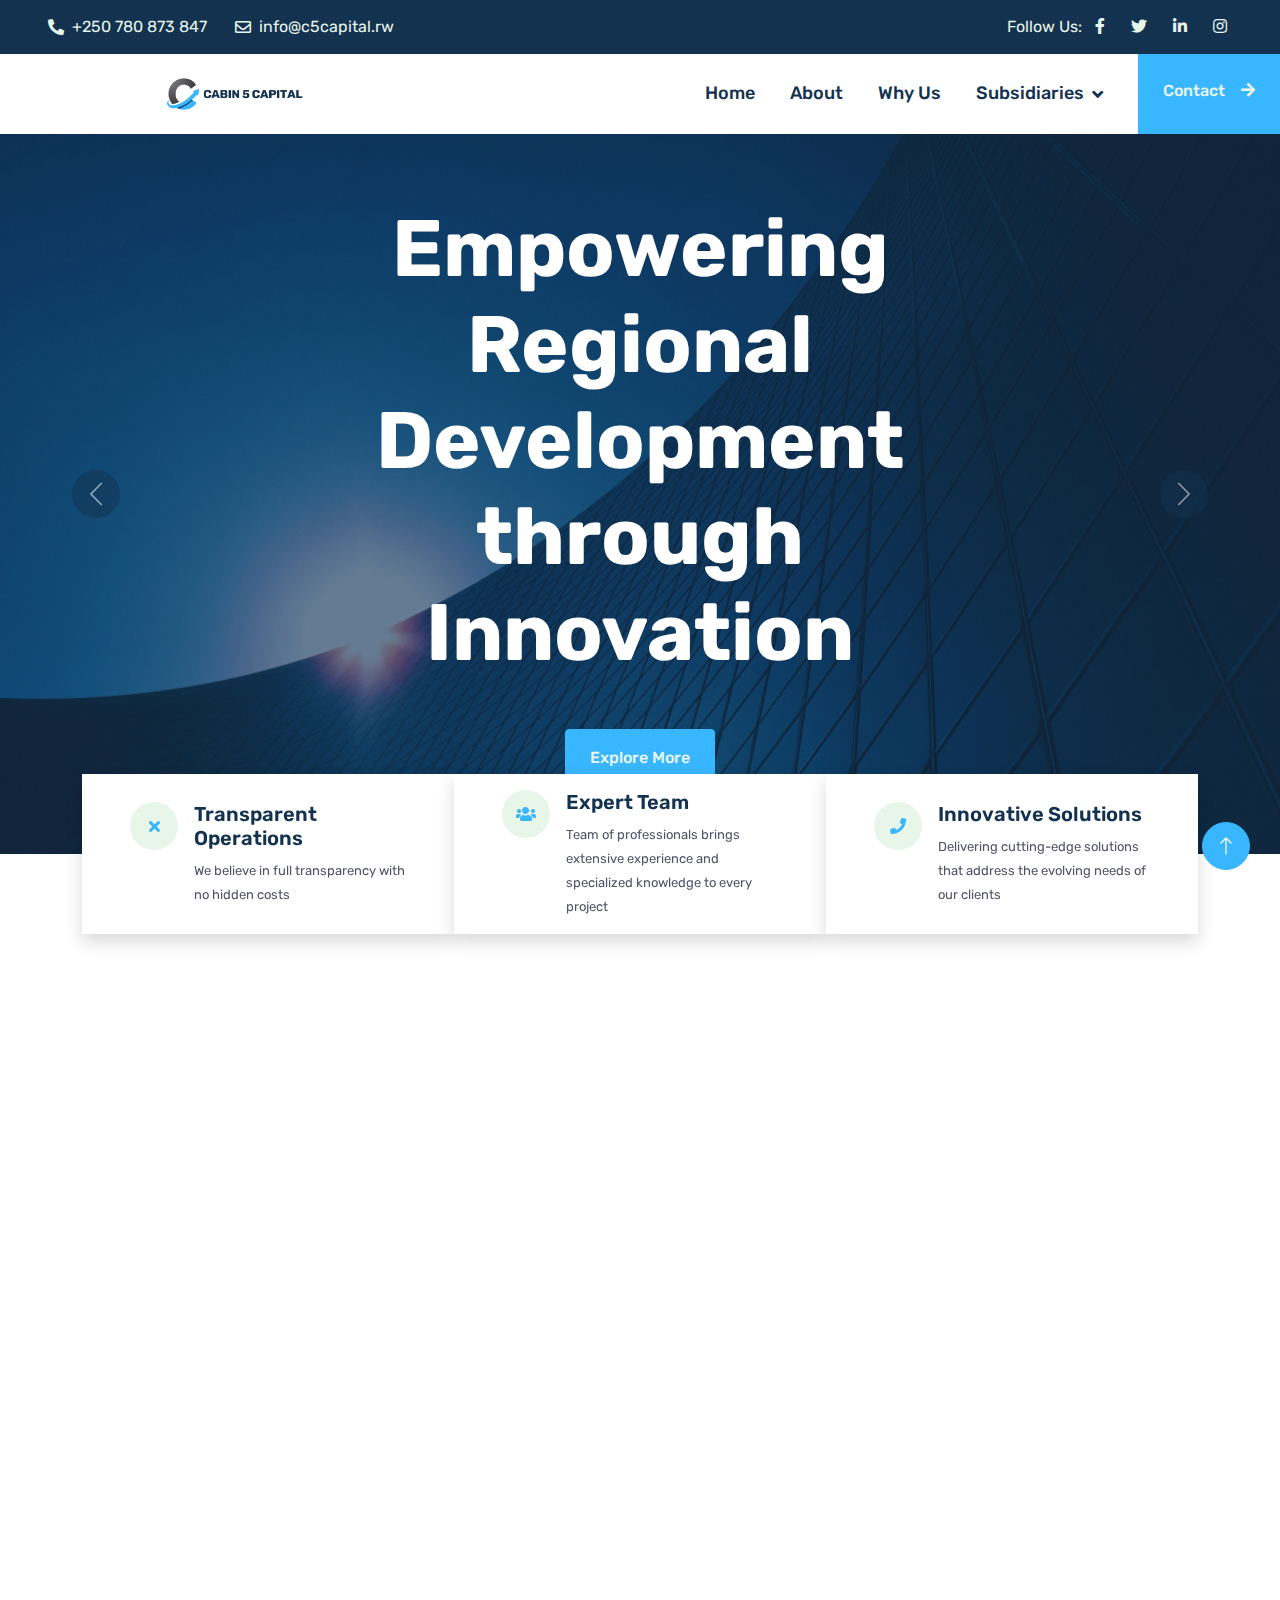
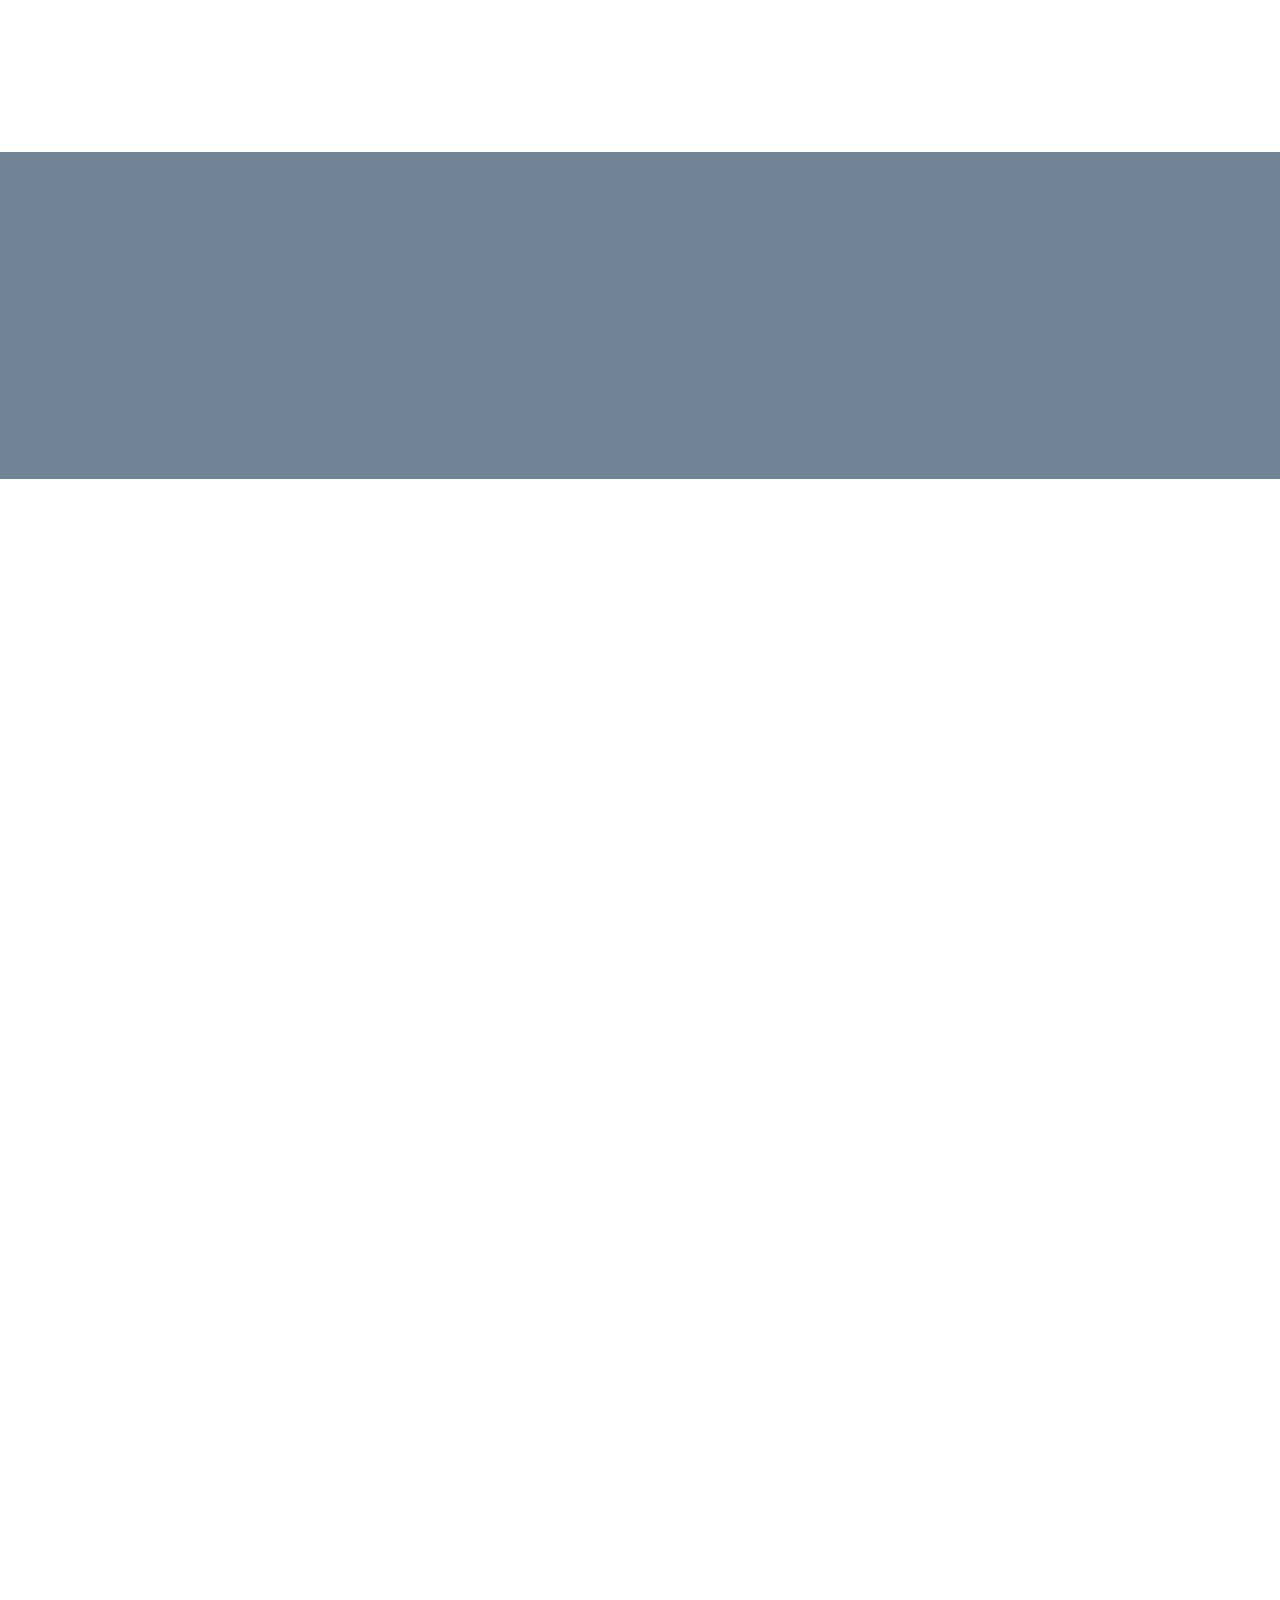
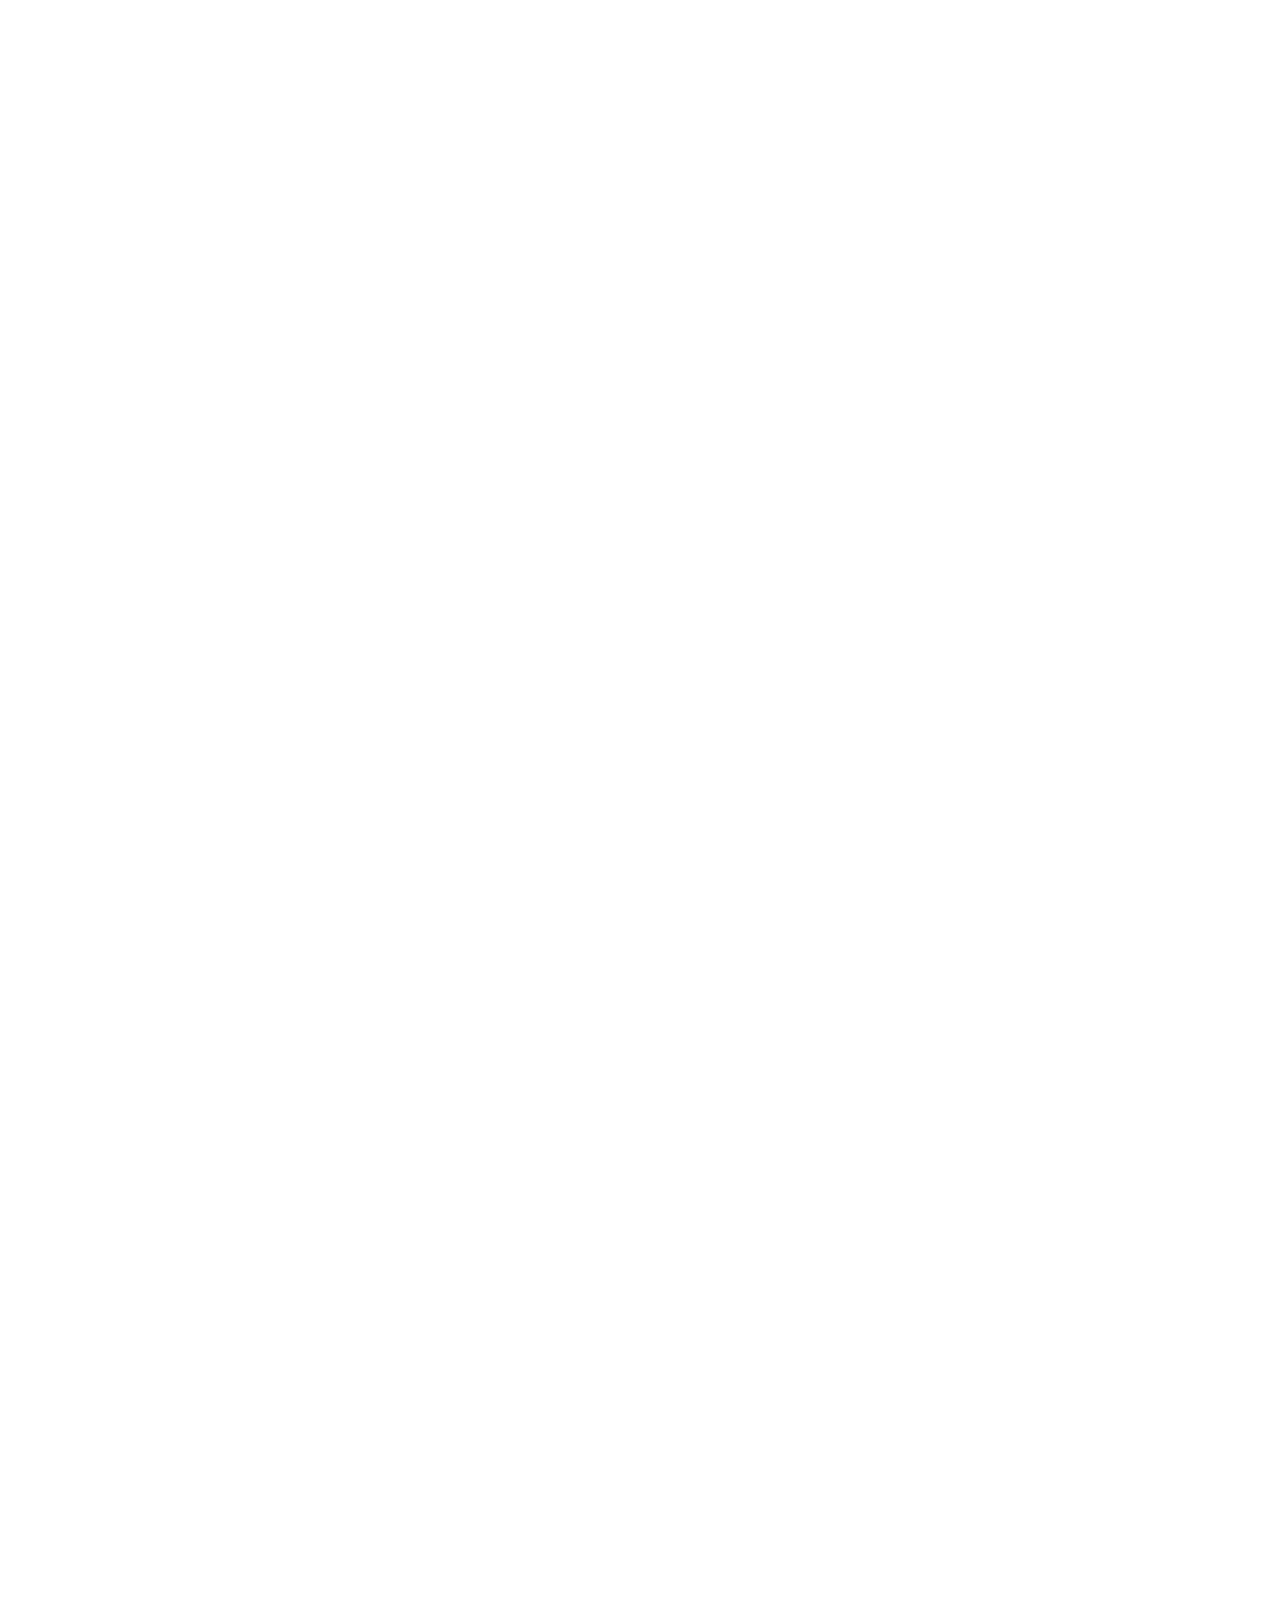
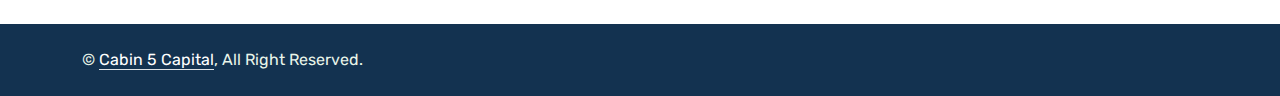
<file: index.html>
<!DOCTYPE html>
<html lang="en">

<head>
    <meta charset="utf-8">
    <title>Cabin 5 Capital</title>
    <meta content="width=device-width, initial-scale=1.0" name="viewport">
    <meta content="" name="keywords">
    <meta content="" name="description">

    <!-- Favicon -->
    <link href="img/favicon.ico" rel="icon">

    <!-- Google Web Fonts -->
    <link rel="preconnect" href="https://fonts.googleapis.com">
    <link rel="preconnect" href="https://fonts.gstatic.com" crossorigin>
    <link href="https://fonts.googleapis.com/css2?family=Rubik:wght@500;600;700&family=Rubik:wght@400;500&display=swap" rel="stylesheet">  

    <!-- Icon Font Stylesheet -->
    <link href="https://cdnjs.cloudflare.com/ajax/libs/font-awesome/5.10.0/css/all.min.css" rel="stylesheet">
    <link href="https://cdn.jsdelivr.net/npm/bootstrap-icons@1.4.1/font/bootstrap-icons.css" rel="stylesheet">

    <!-- Libraries Stylesheet -->
    <link href="lib/animate/animate.min.css" rel="stylesheet">
    <link href="lib/owlcarousel/assets/owl.carousel.min.css" rel="stylesheet">
    <link href="lib/lightbox/css/lightbox.min.css" rel="stylesheet">

    <!-- Customized Bootstrap Stylesheet -->
    <link href="css/bootstrap.min.css" rel="stylesheet">

    <!-- Template Stylesheet -->
    <link href="css/style.css" rel="stylesheet">
</head>

<body>
    <!-- Spinner Start -->
    <div id="spinner" class="show bg-white position-fixed translate-middle w-100 vh-100 top-50 start-50 d-flex align-items-center justify-content-center">
        <div class="spinner-border text-primary" role="status" style="width: 3rem; height: 3rem;"></div>
    </div>
    <!-- Spinner End -->


    <!-- Topbar Start -->
    <div class="container-fluid bg-dark text-light px-0 py-2">
        <div class="row gx-0 d-none d-lg-flex">
            <div class="col-lg-7 px-5 text-start">
                <div class="h-100 d-inline-flex align-items-center me-4">
                    <span class="fa fa-phone-alt me-2"></span>
                    <span>+250 780 873 847</span>
                </div>
                <div class="h-100 d-inline-flex align-items-center">
                    <span class="far fa-envelope me-2"></span>
                    <span>info@c5capital.rw</span>
                </div>
            </div>
            <div class="col-lg-5 px-5 text-end">
                <div class="h-100 d-inline-flex align-items-center mx-n2">
                    <span>Follow Us:</span>
                    <a class="btn btn-link text-light" href=""><i class="fab fa-facebook-f"></i></a>
                    <a class="btn btn-link text-light" href=""><i class="fab fa-twitter"></i></a>
                    <a class="btn btn-link text-light" href=""><i class="fab fa-linkedin-in"></i></a>
                    <a class="btn btn-link text-light" href=""><i class="fab fa-instagram"></i></a>
                </div>
            </div>
        </div>
    </div>
    <!-- Topbar End -->


    <!-- Navbar Start -->
    <nav class="navbar navbar-expand-lg bg-white navbar-light sticky-top p-0">
        <a href="index.html" class="navbar-brand logo d-flex align-items-center px-4 px-lg-5">
            <h1 class="m-0"><img  src="img/logo.png" alt="" title=""  width="150" height="150" /></a></h1>
        </a>
        <button type="button" class="navbar-toggler me-4" data-bs-toggle="collapse" data-bs-target="#navbarCollapse">
            <span class="navbar-toggler-icon"></span>
        </button>
        <div class="collapse navbar-collapse" id="navbarCollapse">
            <div class="navbar-nav ms-auto p-4 p-lg-0">
                <a href="index.html" class="nav-item nav-link active">Home</a>
                <a href="#about" class="nav-item nav-link">About</a>
                <a href="#service" class="nav-item nav-link">Why Us</a>
                <div class="nav-item dropdown">
                    <a href="#projects" class="nav-link dropdown-toggle" data-bs-toggle="dropdown">Subsidiaries</a>
                    <div class="dropdown-menu bg-light m-0">
                        <a href="c5logistics.html" class="dropdown-item">C5 Logistics</a>
                        <a href="c5projex.html" class="dropdown-item">C5 Projex</a>
                        <a href="c5manufacturing.html" class="dropdown-item">C5 Manufacturing</a>
                        <a href="c5technologies.html" class="dropdown-item">C5 Technologies</a>
                    </div>
                </div>
            </div>
            <a href="contact.html" class="btn btn-primary py-4 px-lg-4 rounded-0 d-none d-lg-block">Contact<i class="fa fa-arrow-right ms-3"></i></a>
        </div>
    </nav>
    <!-- Navbar End -->


    <!-- Carousel Start -->
    <div class="container-fluid p-0 wow fadeIn" data-wow-delay="0.1s">
        <div id="header-carousel" class="carousel slide" data-bs-ride="carousel">
            <div class="carousel-inner">
                <div class="carousel-item active">
                    <img class="w-100" src="img/carousel-1.jpg" alt="Image">
                    <div class="carousel-caption">
                        <div class="container">
                            <div class="row justify-content-center">
                                <div class="col-lg-8">
                                    <h1 class="display-1 text-white mb-5 animated slideInDown">Empowering Regional Development through Innovation</h1>
                                    <a href="" class="btn btn-primary py-sm-3 px-sm-4">Explore More</a>
                                </div>
                            </div>
                        </div>
                    </div>
                </div>
                <div class="carousel-item">
                    <img class="w-100" src="img/carousel-2.jpg" alt="Image">
                    <div class="carousel-caption">
                        <div class="container">
                            <div class="row justify-content-center">
                                <div class="col-lg-7">
                                    <h1 class="display-1 text-white mb-5 animated slideInDown">Transforming Industries with Strategic Partnerships</h1>
                                    <a href="" class="btn btn-primary py-sm-3 px-sm-4">Explore More</a>
                                </div>
                            </div>
                        </div>
                    </div>
                </div>
            </div>
            <button class="carousel-control-prev" type="button" data-bs-target="#header-carousel"
                data-bs-slide="prev">
                <span class="carousel-control-prev-icon" aria-hidden="true"></span>
                <span class="visually-hidden">Previous</span>
            </button>
            <button class="carousel-control-next" type="button" data-bs-target="#header-carousel"
                data-bs-slide="next">
                <span class="carousel-control-next-icon" aria-hidden="true"></span>
                <span class="visually-hidden">Next</span>
            </button>
        </div>
    </div>
    <!-- Carousel End -->


    <!-- Top Feature Start -->
    <div class="container-fluid top-feature py-5 pt-lg-0">
        <div class="container py-5 pt-lg-0">
            <div class="row gx-0">
                <div class="col-lg-4 wow fadeIn" data-wow-delay="0.1s">
                    <div class="bg-white shadow d-flex align-items-center h-100 px-5" style="min-height: 160px;">
                        <div class="d-flex">
                            <div class="flex-shrink-0 btn-lg-square rounded-circle bg-light">
                                <i class="fa fa-times text-primary"></i>
                            </div>
                            <div class="ps-3">
                                <h4 style="font-size: 20px">Transparent Operations</h4>
                                <span style="font-size: 13px">We believe in full transparency with no hidden costs</span>
                            </div>
                        </div>
                    </div>
                </div>
                <div class="col-lg-4 wow fadeIn" data-wow-delay="0.3s">
                    <div class="bg-white shadow d-flex align-items-center h-100 px-5" style="min-height: 160px;">
                        <div class="d-flex">
                            <div class="flex-shrink-0 btn-lg-square rounded-circle bg-light">
                                <i class="fa fa-users text-primary"></i>
                            </div>
                            <div class="ps-3">
                                <h4 style="font-size: 20px">Expert Team</h4>
                                <span style="font-size: 13px">Team of professionals brings extensive experience and specialized knowledge to every project</span>
                            </div>
                        </div>
                    </div>
                </div>
                <div class="col-lg-4 wow fadeIn" data-wow-delay="0.5s">
                    <div class="bg-white shadow d-flex align-items-center h-100 px-5" style="min-height: 160px;">
                        <div class="d-flex">
                            <div class="flex-shrink-0 btn-lg-square rounded-circle bg-light">
                                <i class="fa fa-phone text-primary"></i>
                            </div>
                            <div class="ps-3">
                                <h4 style="font-size: 20px">Innovative Solutions</h4>
                                <span style="font-size: 13px">Delivering cutting-edge solutions that address the evolving needs of our clients</span>
                            </div>
                        </div>
                    </div>
                </div>
            </div>
        </div>
    </div>
    <!-- Top Feature End -->


    <!-- About Start -->
    <div class="container-xxl py-5" id="about">
        <div class="container">
            <div class="row g-5 align-items-end">
                <div class="col-lg-3 col-md-5 wow fadeInUp" data-wow-delay="0.1s">
                    <img class="img-fluid rounded" data-wow-delay="0.1s" src="img/about.jpg">
                </div>
                <div class="col-lg-6 col-md-7 wow fadeInUp" data-wow-delay="0.3s">
                    <h1 class="display-1 text-primary mb-0">About Us</h1>
                    <h1 class="display-5 mb-4">Building Tomorrow’s Solutions Today</h1>
                    <p class="mb-4">Cabin 5 Capital is the visionary holding company behind a diverse portfolio of innovative projects in East Africa. Founded with a commitment to excellence and regional development, we specialize in logistics, manufacturing, and technology.</p>
                    <a class="btn btn-primary py-3 px-4" href="">Explore More</a>
                </div>
                <div class="col-lg-3 col-md-12 wow fadeInUp" data-wow-delay="0.5s">
                    <div class="row g-5">
                        <div class="col-12 col-sm-6 col-lg-12">
                            <div class="border-start ps-4">
                                <i class="fa fa-award fa-3x text-primary mb-3"></i>
                                <h4 class="mb-3">Our Mission</h4>
                                <span>Our mission is to drive economic growth and regional development in East Africa by fostering innovation and excellence across our diverse portfolio. </span>
                            </div>
                        </div>
                        <div class="col-12 col-sm-6 col-lg-12">
                            <div class="border-start ps-4">
                                <i class="fa fa-users fa-3x text-primary mb-3"></i>
                                <h4 class="mb-3">Our Vision</h4>
                                <span>Our vision is to be the leading catalyst for transformative change in East Africa, setting new standards of excellence in logistics, manufacturing, and technology. </span>
                            </div>
                        </div>
                    </div>
                </div>
            </div>
        </div>
    </div>
    <!-- About End -->


    <!-- Facts Start -->
    <div class="container-fluid facts my-5 py-5" data-parallax="scroll" data-image-src="img/carousel-1.jpg">
        <div class="container py-5">
            <div class="row g-5">
                <div class="col-sm-6 col-lg-3 text-center wow fadeIn" data-wow-delay="0.1s">
                    <h1 class="display-4 text-white" data-toggle="counter-up">35</h1>
                    <span class="fs-5 fw-semi-bold text-light">Years of Combined Experience</span>
                </div>
                <div class="col-sm-6 col-lg-3 text-center wow fadeIn" data-wow-delay="0.3s">
                    <h1 class="display-4 text-white" data-toggle="counter-up">10</h1>
                    <span class="fs-5 fw-semi-bold text-light">Projects Completed</span>
                </div>
                <div class="col-sm-6 col-lg-3 text-center wow fadeIn" data-wow-delay="0.5s">
                    <h1 class="display-4 text-white" data-toggle="counter-up">5</h1>
                    <span class="fs-5 fw-semi-bold text-light">Dedicated Staff</span>
                </div>
                <div class="col-sm-6 col-lg-3 text-center wow fadeIn" data-wow-delay="0.7s">
                    <h1 class="display-4 text-white" data-toggle="counter-up">5</h1>
                    <span class="fs-5 fw-semi-bold text-light">Subsidiaries</span>
                </div>
            </div>
        </div>
    </div>
    <!-- Facts End -->


    <!-- Features Start -->
    <div class="container-xxl py-5" id="service">
        <div class="container">
            <div class="row g-5 align-items-center">
                <div class="col-lg-6 wow fadeInUp" data-wow-delay="0.1s">
                    <p class="fs-5 fw-bold text-primary">Why Work With Us!</p>
                    <h1 class="display-5 mb-4">Few Reasons Why People Choose Us!</h1>
                    <p class="mb-4">At Cabin 5 Capital, we combine industry expertise with a commitment to innovation and excellence. Our diverse portfolio and strategic approach ensure that we provide comprehensive, forward-thinking solutions tailored to meet the unique needs of our partners.</p>
                    <a class="btn btn-primary py-3 px-4" href="">Explore More</a>
                </div>
                <div class="col-lg-6">
                    <div class="row g-4 align-items-center">
                        <div class="col-md-6">
                            <div class="row g-4">
                                <div class="col-12 wow fadeIn" data-wow-delay="0.3s">
                                    <div class="text-center rounded py-5 px-4" style="box-shadow: 0 0 45px rgba(0,0,0,.08);">
                                        <div class="btn-square bg-light rounded-circle mx-auto mb-4" style="width: 90px; height: 90px;">
                                            <i class="fa fa-check fa-3x text-primary"></i>
                                        </div>
                                        <h4 class="mb-0">Proven Expertise</h4>
                                    </div>
                                </div>
                                <div class="col-12 wow fadeIn" data-wow-delay="0.5s">
                                    <div class="text-center rounded py-5 px-4" style="box-shadow: 0 0 45px rgba(0,0,0,.08);">
                                        <div class="btn-square bg-light rounded-circle mx-auto mb-4" style="width: 90px; height: 90px;">
                                            <i class="fa fa-users fa-3x text-primary"></i>
                                        </div>
                                        <h4 class="mb-0">Dedicated Team</h4>
                                    </div>
                                </div>
                            </div>
                        </div>
                        <div class="col-md-6 wow fadeIn" data-wow-delay="0.7s">
                            <div class="text-center rounded py-5 px-4" style="box-shadow: 0 0 45px rgba(0,0,0,.08);">
                                <div class="btn-square bg-light rounded-circle mx-auto mb-4" style="width: 90px; height: 90px;">
                                    <i class="fa fa-tools fa-3x text-primary"></i>
                                </div>
                                <h4 class="mb-0">Regional Impact</h4>
                            </div>
                        </div>
                    </div>
                </div>
            </div>
        </div>
    </div>
    <!-- Features End -->


    <!-- Service Start -->
    <div class="container-xxl py-5">
        <div class="container">
            <div class="text-center mx-auto wow fadeInUp" data-wow-delay="0.1s" style="max-width: 500px;">
                <p class="fs-5 fw-bold text-primary">Our Companies</p>
                <h1 class="display-5 mb-5">Services That We Offer For You</h1>
            </div>
            <div class="row g-4">
                <div class="col-lg-3 col-md-2 wow fadeInUp" data-wow-delay="0.1s">
                    <div class="service-item rounded d-flex h-100">
                        <div class="service-img rounded">
                            <img class="img-fluid" src="img/service-1.jpg" alt="">
                        </div>
                        <div class="service-text rounded p-5">
                            <div class="btn-square rounded-circle mx-auto mb-3">
                                <img class="img-fluid" src="img/icon/icon-3.png" alt="Icon">
                            </div>
                            <h4 class="mb-3">C5 Logistics</h4>
                            <p class="mb-4">Premier logistics provider specializing in the safe and efficient transportation of fuel products across East Africa.</p>
                            <a class="btn btn-sm" href="c5logistics.html"><i class="fa fa-plus text-primary me-2"></i>Read More</a>
                        </div>
                    </div>
                </div>
                <div class="col-lg-3 col-md-2 wow fadeInUp" data-wow-delay="0.3s">
                    <div class="service-item rounded d-flex h-100">
                        <div class="service-img rounded">
                            <img class="img-fluid" src="img/service-2.jpg" alt="">
                        </div>
                        <div class="service-text rounded p-5">
                            <div class="btn-square rounded-circle mx-auto mb-3">
                                <img class="img-fluid" src="img/icon/icon-6.png" alt="Icon">
                            </div>
                            <h4 class="mb-3">C5 Projex</h4>
                            <p class="mb-4">Delivering comprehensive construction services, including design, execution, supervision, and consultation for project planning, management, and property commercialization.</p>
                            <a class="btn btn-sm" href="c5projex.html"><i class="fa fa-plus text-primary me-2"></i>Read More</a>
                        </div>
                    </div>
                </div>
                <div class="col-lg-3 col-md-2 wow fadeInUp" data-wow-delay="0.5s">
                    <div class="service-item rounded d-flex h-100">
                        <div class="service-img rounded">
                            <img class="img-fluid" src="img/service-3.jpg" alt="">
                        </div>
                        <div class="service-text rounded p-5">
                            <div class="btn-square rounded-circle mx-auto mb-3">
                                <img class="img-fluid" src="img/icon/icon-5.png" alt="Icon">
                            </div>
                            <h4 class="mb-3">C5 Manufacturing</h4>
                            <p class="mb-4">Brewing excellence in Rwanda with cutting-edge manufacturing processes, starting with our flagship brewery project.</p>
                            <a class="btn btn-sm" href="c5manufacturing.html"><i class="fa fa-plus text-primary me-2"></i>Read More</a>
                        </div>
                    </div>
                </div>
                <div class="col-lg-3 col-md-2 wow fadeInUp" data-wow-delay="0.1s">
                    <div class="service-item rounded d-flex h-100">
                        <div class="service-img rounded">
                            <img class="img-fluid" src="img/service-4.jpg" alt="">
                        </div>
                        <div class="service-text rounded p-5">
                            <div class="btn-square rounded-circle mx-auto mb-3">
                                <img class="img-fluid" src="img/icon/icon-4.png" alt="Icon">
                            </div>
                            <h4 class="mb-3">C5 Technologies</h4>
                            <p class="mb-4">Developing fintech solutions to bridge the gap between the diaspora and local financial institutions, driving financial inclusion and innovation.</p>
                            <a class="btn btn-sm" href="c5technologies.html"><i class="fa fa-plus text-primary me-2"></i>Read More</a>
                        </div>
                    </div>
                </div>
            </div>
        </div>
    </div>
    <!-- Service End -->

    <!-- Team Start -->
    <div class="container-xxl py-5">
        <div class="container">
            <div class="text-center mx-auto wow fadeInUp" data-wow-delay="0.1s" style="max-width: 500px;">
                <p class="fs-5 fw-bold text-primary">Our Team</p>
                <h1 class="display-5 mb-5">Dedicated & Experienced Team Members</h1>
            </div>
            <div class="row g-4">
                <div class="col-lg-4 col-md-6 wow fadeInUp" data-wow-delay="0.1s">
                    <div class="team-item rounded">
                        <img class="img-fluid" src="img/team-1.jpg" alt="">
                        <div class="team-text">
                            <h4 class="mb-0">Santos Musonera</h4>
                            <div class="team-social d-flex">
                                <a class="btn btn-square rounded-circle me-2" href="https://www.linkedin.com/in/santos-musonera-pmp-csm-mba-a808a162"><i class="fab fa-linkedin-in"></i></a>
                            </div>
                        </div>
                    </div>
                </div>
                <div class="col-lg-4 col-md-6 wow fadeInUp" data-wow-delay="0.3s">
                    <div class="team-item rounded">
                        <img class="img-fluid" src="img/team-2.jpg" alt="">
                        <div class="team-text">
                            <h4 class="mb-0">Serge Nyombayire</h4>
                            <div class="team-social d-flex">
                                <a class="btn btn-square rounded-circle me-2" href="https://www.linkedin.com/in/nyombayire-serge-b9372448/"><i class="fab fa-linkedin-in"></i></a>
                            </div>
                        </div>
                    </div>
                </div>
                <div class="col-lg-4 col-md-6 wow fadeInUp" data-wow-delay="0.5s">
                    <div class="team-item rounded">
                        <img class="img-fluid" src="img/team-3.jpg" alt="">
                        <div class="team-text">
                            <h4 class="mb-0">Kudakwashe Mavuru</h4>
                            <div class="team-social d-flex">
                                <a class="btn btn-square rounded-circle me-2" href="https://www.linkedin.com/in/kudakwashe-mavuru-6a011a152/"><i class="fab fa-linkedin-in"></i></a>
                            </div>
                        </div>
                    </div>
                </div>
            </div>
        </div>
    </div>
    <!-- Team End -->

    <!-- Footer Start -->
    <div class="container-fluid bg-dark text-light footer mt-5 py-5 wow fadeIn" data-wow-delay="0.1s">
        <div class="container py-5">
            <div class="row g-5">
                <div class="col-lg-3 col-md-6">
                    <h4 class="text-white mb-4">Our Office</h4>
                    <p class="mb-2"><i class="fa fa-map-marker-alt me-3"></i>Kigali, Rwanda</p>
                    <p class="mb-2"><i class="fa fa-phone-alt me-3"></i>+250 780 873 847</p>
                    <p class="mb-2"><i class="fa fa-envelope me-3"></i>info@c5capital.rw</p>
                    <div class="d-flex pt-2">
                        <a class="btn btn-square btn-outline-light rounded-circle me-2" href=""><i class="fab fa-twitter"></i></a>
                        <a class="btn btn-square btn-outline-light rounded-circle me-2" href=""><i class="fab fa-facebook-f"></i></a>
                        <a class="btn btn-square btn-outline-light rounded-circle me-2" href=""><i class="fab fa-youtube"></i></a>
                        <a class="btn btn-square btn-outline-light rounded-circle me-2" href=""><i class="fab fa-linkedin-in"></i></a>
                    </div>
                </div>
                <div class="col-lg-3 col-md-6">
                    <h4 class="text-white mb-4">Quick Links</h4>
                    <a class="btn btn-link" href="#about">About Us</a>
                    <a class="btn btn-link" href="#services">Why Us</a>
                    <a class="btn btn-link" href="#project">Subsidiaries</a>
                </div>
                <div class="col-lg-3 col-md-6">
                    <h4 class="text-white mb-4">Newsletter</h4>
                    <p>Keep up with the latest company updates</p>
                    <div class="position-relative w-100">
                        <input class="form-control bg-light border-light w-100 py-3 ps-4 pe-5" type="text" placeholder="Your email">
                        <button type="button" class="btn btn-primary py-2 position-absolute top-0 end-0 mt-2 me-2">SignUp</button>
                    </div>
                </div>
            </div>
        </div>
    </div>
    <!-- Footer End -->


    <!-- Copyright Start -->
    <div class="container-fluid copyright py-4">
        <div class="container">
            <div class="row">
                <div class="col-md-6 text-center text-md-start mb-3 mb-md-0">
                    &copy; <a class="border-bottom" href="#">Cabin 5 Capital</a>, All Right Reserved.
                </div>
            </div>
        </div>
    </div>
    <!-- Copyright End -->


    <!-- Back to Top -->
    <a href="#" class="btn btn-lg btn-primary btn-lg-square rounded-circle back-to-top"><i class="bi bi-arrow-up"></i></a>


    <!-- JavaScript Libraries -->
    <script src="https://code.jquery.com/jquery-3.4.1.min.js"></script>
    <script src="https://cdn.jsdelivr.net/npm/bootstrap@5.0.0/dist/js/bootstrap.bundle.min.js"></script>
    <script src="lib/wow/wow.min.js"></script>
    <script src="lib/easing/easing.min.js"></script>
    <script src="lib/waypoints/waypoints.min.js"></script>
    <script src="lib/owlcarousel/owl.carousel.min.js"></script>
    <script src="lib/counterup/counterup.min.js"></script>
    <script src="lib/parallax/parallax.min.js"></script>
    <script src="lib/isotope/isotope.pkgd.min.js"></script>
    <script src="lib/lightbox/js/lightbox.min.js"></script>

    <!-- Template Javascript -->
    <script src="js/main.js"></script>
</body>

</html>
</file>
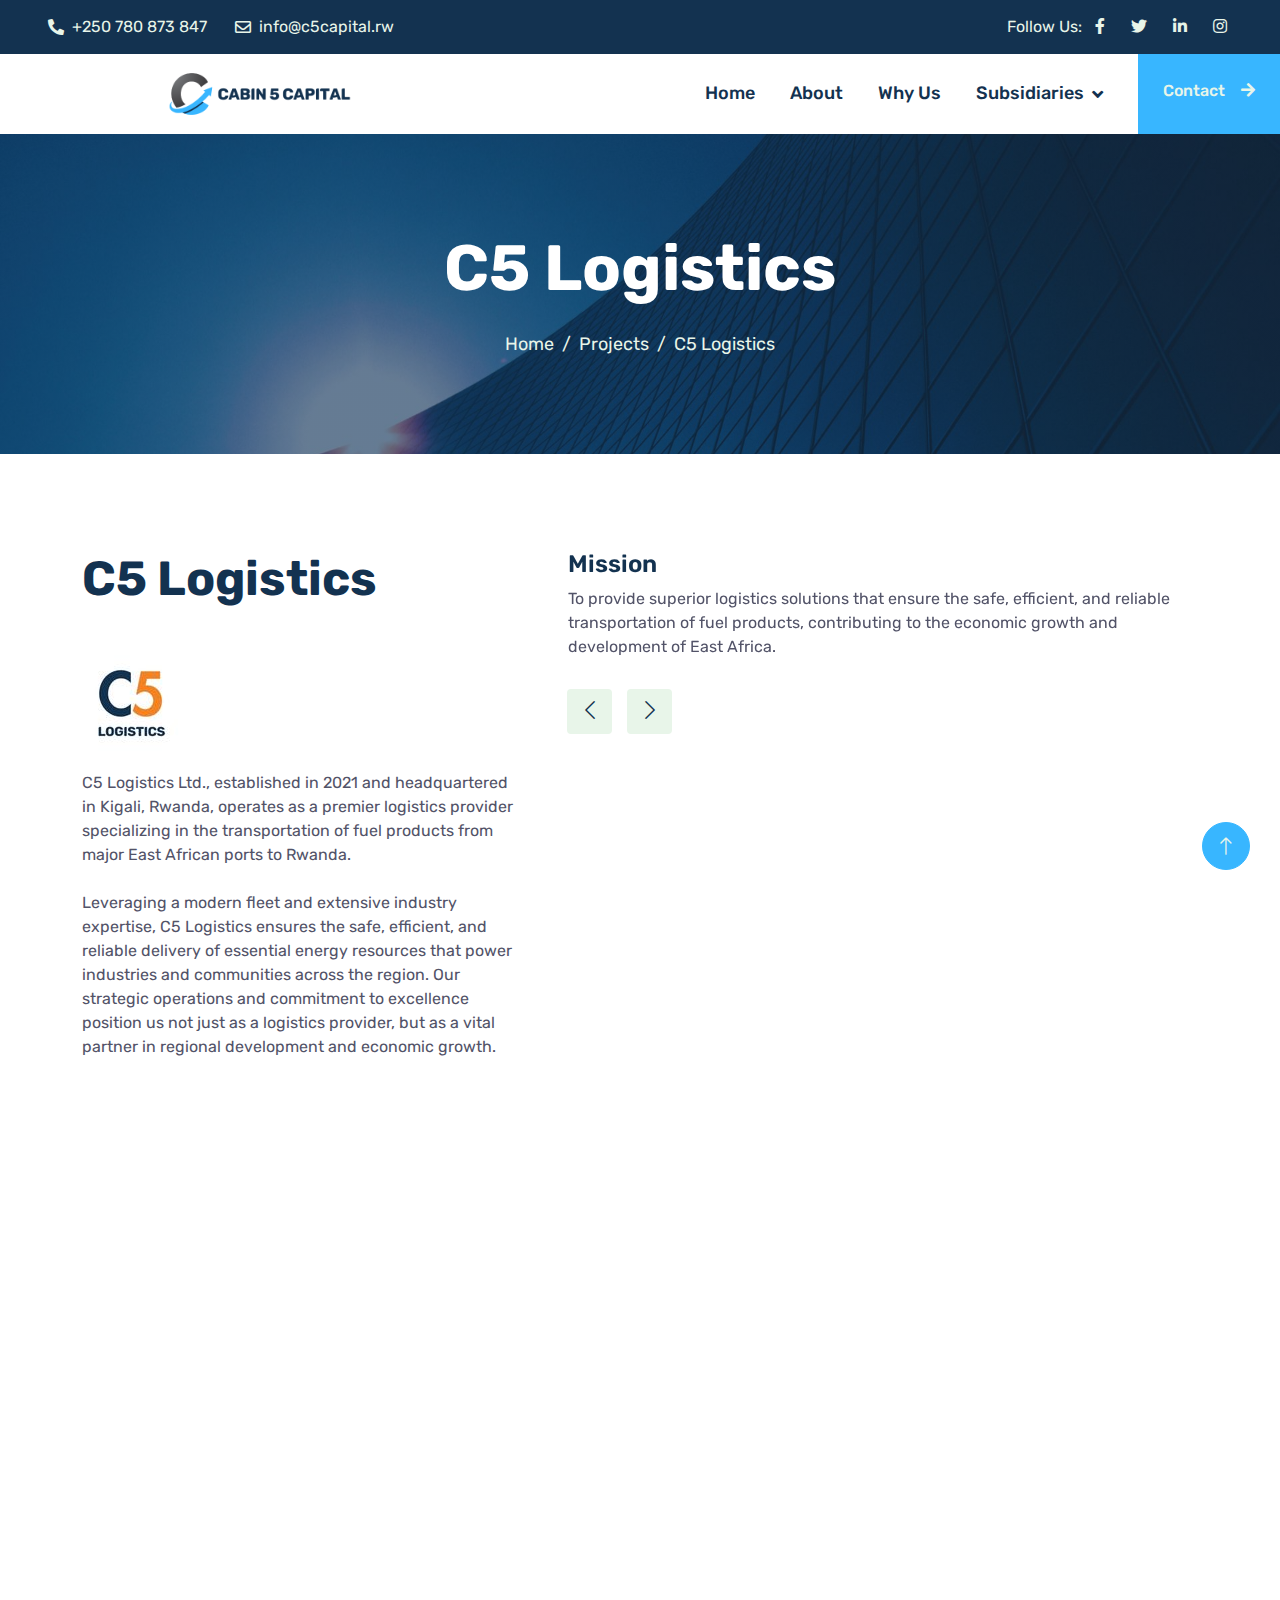
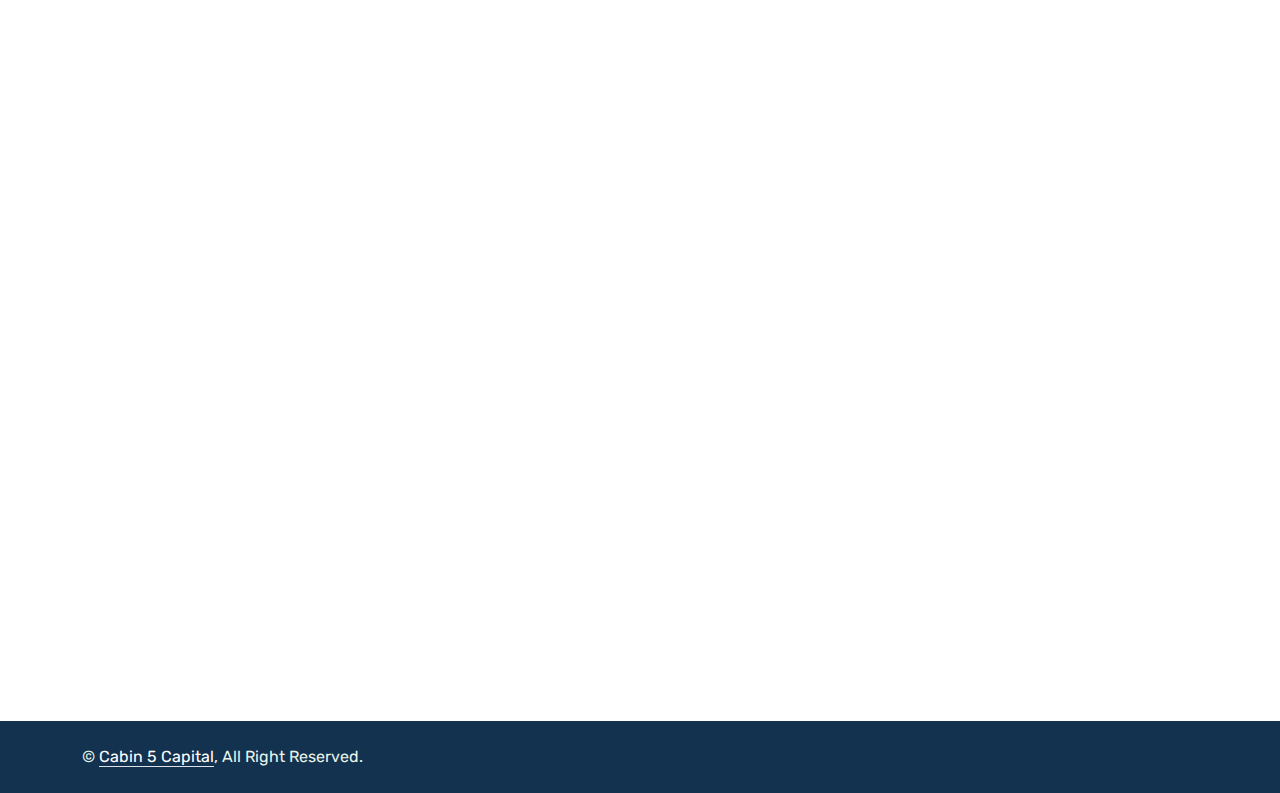
<file: c5logistics.html>
<!DOCTYPE html>
<html lang="en">

<head>
    <meta charset="utf-8">
    <title>Cabin 5 Capital</title>
    <meta content="width=device-width, initial-scale=1.0" name="viewport">
    <meta content="" name="keywords">
    <meta content="" name="description">

    <!-- Favicon -->
    <link href="img/favicon.ico" rel="icon">

    <!-- Google Web Fonts -->
    <link rel="preconnect" href="https://fonts.googleapis.com">
    <link rel="preconnect" href="https://fonts.gstatic.com" crossorigin>
    <link href="https://fonts.googleapis.com/css2?family=Rubik:wght@500;600;700&family=Rubik:wght@400;500&display=swap" rel="stylesheet">  

    <!-- Icon Font Stylesheet -->
    <link href="https://cdnjs.cloudflare.com/ajax/libs/font-awesome/5.10.0/css/all.min.css" rel="stylesheet">
    <link href="https://cdn.jsdelivr.net/npm/bootstrap-icons@1.4.1/font/bootstrap-icons.css" rel="stylesheet">

    <!-- Libraries Stylesheet -->
    <link href="lib/animate/animate.min.css" rel="stylesheet">
    <link href="lib/owlcarousel/assets/owl.carousel.min.css" rel="stylesheet">
    <link href="lib/lightbox/css/lightbox.min.css" rel="stylesheet">

    <!-- Customized Bootstrap Stylesheet -->
    <link href="css/bootstrap.min.css" rel="stylesheet">

    <!-- Template Stylesheet -->
    <link href="css/style.css" rel="stylesheet">
</head>

<body>
    <!-- Spinner Start -->
    <div id="spinner" class="show bg-white position-fixed translate-middle w-100 vh-100 top-50 start-50 d-flex align-items-center justify-content-center">
        <div class="spinner-border text-primary" role="status" style="width: 3rem; height: 3rem;"></div>
    </div>
    <!-- Spinner End -->


    <!-- Topbar Start -->
    <div class="container-fluid bg-dark text-light px-0 py-2">
        <div class="row gx-0 d-none d-lg-flex">
            <div class="col-lg-7 px-5 text-start">
                <div class="h-100 d-inline-flex align-items-center me-4">
                    <span class="fa fa-phone-alt me-2"></span>
                    <span>+250 780 873 847</span>
                </div>
                <div class="h-100 d-inline-flex align-items-center">
                    <span class="far fa-envelope me-2"></span>
                    <span>info@c5capital.rw</span>
                </div>
            </div>
            <div class="col-lg-5 px-5 text-end">
                <div class="h-100 d-inline-flex align-items-center mx-n2">
                    <span>Follow Us:</span>
                    <a class="btn btn-link text-light" href=""><i class="fab fa-facebook-f"></i></a>
                    <a class="btn btn-link text-light" href=""><i class="fab fa-twitter"></i></a>
                    <a class="btn btn-link text-light" href=""><i class="fab fa-linkedin-in"></i></a>
                    <a class="btn btn-link text-light" href=""><i class="fab fa-instagram"></i></a>
                </div>
            </div>
        </div>
    </div>
    <!-- Topbar End -->


    <!-- Navbar Start -->
    <nav class="navbar navbar-expand-lg bg-white navbar-light sticky-top p-0">
        <a href="index.html" class="navbar-brand d-flex align-items-center px-4 px-lg-5">
            <h1 class="m-0"><img  src="img/logo.png" alt="" title=""  width="200" height="200" /></a></h1>
        </a>
        <button type="button" class="navbar-toggler me-4" data-bs-toggle="collapse" data-bs-target="#navbarCollapse">
            <span class="navbar-toggler-icon"></span>
        </button>
        <div class="collapse navbar-collapse" id="navbarCollapse">
            <div class="navbar-nav ms-auto p-4 p-lg-0">
                <a href="index.html" class="nav-item nav-link active">Home</a>
                <a href="#about" class="nav-item nav-link">About</a>
                <a href="#service" class="nav-item nav-link">Why Us</a>
                <div class="nav-item dropdown">
                    <a href="#projects" class="nav-link dropdown-toggle" data-bs-toggle="dropdown">Subsidiaries</a>
                    <div class="dropdown-menu bg-light m-0">
                        <a href="c5logistics.html" class="dropdown-item">C5 Logistics</a>
                        <a href="c5projex.html" class="dropdown-item">C5 Projex</a>
                        <a href="c5manufacturing.html" class="dropdown-item">C5 Manufacturing</a>
                        <a href="c5technologies.html" class="dropdown-item">C5 Technologies</a>
                    </div>
                </div>
            </div>
            <a href="contact.html" class="btn btn-primary py-4 px-lg-4 rounded-0 d-none d-lg-block">Contact<i class="fa fa-arrow-right ms-3"></i></a>
        </div>
    </nav>
    <!-- Navbar End -->


    <!-- Page Header Start -->
    <div class="container-fluid page-header py-5 mb-5 wow fadeIn" data-wow-delay="0.1s">
        <div class="container text-center py-5">
            <h1 class="display-3 text-white mb-4 animated slideInDown">C5 Logistics</h1>
            <nav aria-label="breadcrumb animated slideInDown">
                <ol class="breadcrumb justify-content-center mb-0">
                    <li class="breadcrumb-item"><a href="index.html">Home</a></li>
                    <li class="breadcrumb-item"><a href="#">Projects</a></li>
                    <li class="breadcrumb-item active" aria-current="page">C5 Logistics</li>
                </ol>
            </nav>
        </div>
    </div>
    <!-- Page Header End -->


    <!-- Testimonial Start -->
    <div class="container-xxl py-5">
        <div class="container">
            <div class="row g-5">
                <div class="col-lg-5 wow fadeInUp" data-wow-delay="0.1s">
                    <h1 class="display-5 mb-5">C5 Logistics</h1>
                    <img class="img-fluid rounded mb-3" src="img/testimonial-1.jpg" alt="">
                    <p class="mb-4">C5 Logistics Ltd., established in 2021 and headquartered in Kigali, Rwanda, operates as a premier logistics provider specializing in the transportation of fuel products from major East African ports to Rwanda.</p>
                    <p class="mb-4"> Leveraging a modern fleet and extensive industry expertise, C5 Logistics ensures the safe, efficient, and reliable delivery of essential energy resources that power industries and communities across the region. Our strategic operations and commitment to excellence position us not just as a logistics provider, but as a vital partner in regional development and economic growth.</p>
                </div>
                <div class="col-lg-7 wow fadeInUp" data-wow-delay="0.5s">
                    <div class="owl-carousel testimonial-carousel">
                        <div class="testimonial-item">
                            <h4>Mission</h4>
                            <span>To provide superior logistics solutions that ensure the safe, efficient, and reliable transportation of fuel products, contributing to the economic growth and development of East Africa.</span>
                        </div>
                        <div class="testimonial-item">
                            <h4>Vision</h4>
                            <span>To be the leading logistics provider in East Africa, renowned for our commitment to excellence, innovation, and regional impact.</span>
                        </div>
                    </div>
                </div>
            </div>
        </div>
    </div>
    <!-- Testimonial End -->

    <!-- Projects Start -->
    <div class="container-xxl py-5">
        <div class="container">
            <div class="text-center mx-auto wow fadeInUp" data-wow-delay="0.1s" style="max-width: 500px;">
                <p class="fs-5 fw-bold text-primary">Our Projects</p>
                <h1 class="display-5 mb-5">Some Of Our Wonderful Projects</h1>
            </div>
            <div class="row wow fadeInUp" data-wow-delay="0.3s">
                <div class="col-12 text-center">
                    <ul class="list-inline rounded mb-5" id="portfolio-flters">
                        <li class="mx-2 active" data-filter="*">All</li>
                        <li class="mx-2" data-filter=".first">Complete Projects</li>
                        <li class="mx-2" data-filter=".second">Ongoing Projects</li>
                    </ul>
                </div>
            </div>
            <div class="row g-4 portfolio-container">
                <div class="col-lg-4 col-md-6 portfolio-item second wow fadeInUp" data-wow-delay="0.1s">
                    <div class="portfolio-inner rounded">
                        <img class="img-fluid" src="img/service1.jpg" alt="">
                        <div class="portfolio-text">
                            <h4 class="text-white mb-4">Vivo Partnership</h4>
                            <div class="d-flex">
                                <a class="btn btn-lg-square rounded-circle mx-2" href="" data-lightbox="portfolio"><i class="fa fa-eye"></i></a>
                                <a class="btn btn-lg-square rounded-circle mx-2" href=""><i class="fa fa-link"></i></a>
                            </div>
                        </div>
                    </div>
                </div>
            </div>
        </div>
    </div>
    <!-- Projects End -->


  <!-- Footer Start -->
    <div class="container-fluid bg-dark text-light footer mt-5 py-5 wow fadeIn" data-wow-delay="0.1s">
        <div class="container py-5">
            <div class="row g-5">
                <div class="col-lg-3 col-md-6">
                    <h4 class="text-white mb-4">Our Office</h4>
                    <p class="mb-2"><i class="fa fa-map-marker-alt me-3"></i>Kigali, Rwanda</p>
                    <p class="mb-2"><i class="fa fa-phone-alt me-3"></i>+250 780 873 847</p>
                    <p class="mb-2"><i class="fa fa-envelope me-3"></i>info@c5capital.rw</p>
                    <div class="d-flex pt-2">
                        <a class="btn btn-square btn-outline-light rounded-circle me-2" href=""><i class="fab fa-twitter"></i></a>
                        <a class="btn btn-square btn-outline-light rounded-circle me-2" href=""><i class="fab fa-facebook-f"></i></a>
                        <a class="btn btn-square btn-outline-light rounded-circle me-2" href=""><i class="fab fa-youtube"></i></a>
                        <a class="btn btn-square btn-outline-light rounded-circle me-2" href=""><i class="fab fa-linkedin-in"></i></a>
                    </div>
                </div>
                <div class="col-lg-3 col-md-6">
                    <h4 class="text-white mb-4">Quick Links</h4>
                    <a class="btn btn-link" href="#about">About Us</a>
                    <a class="btn btn-link" href="#services">Why Us</a>
                    <a class="btn btn-link" href="#project">Subsidiaries</a>
                </div>
                <div class="col-lg-3 col-md-6">
                    <h4 class="text-white mb-4">Newsletter</h4>
                    <p>Keep up with the latest company updates</p>
                    <div class="position-relative w-100">
                        <input class="form-control bg-light border-light w-100 py-3 ps-4 pe-5" type="text" placeholder="Your email">
                        <button type="button" class="btn btn-primary py-2 position-absolute top-0 end-0 mt-2 me-2">SignUp</button>
                    </div>
                </div>
            </div>
        </div>
    </div>
    <!-- Footer End -->


    <!-- Copyright Start -->
    <div class="container-fluid copyright py-4">
        <div class="container">
            <div class="row">
                <div class="col-md-6 text-center text-md-start mb-3 mb-md-0">
                    &copy; <a class="border-bottom" href="#">Cabin 5 Capital</a>, All Right Reserved.
                </div>
            </div>
        </div>
    </div>
    <!-- Copyright End -->

    <!-- Back to Top -->
    <a href="#" class="btn btn-lg btn-primary btn-lg-square rounded-circle back-to-top"><i class="bi bi-arrow-up"></i></a>


    <!-- JavaScript Libraries -->
    <script src="https://code.jquery.com/jquery-3.4.1.min.js"></script>
    <script src="https://cdn.jsdelivr.net/npm/bootstrap@5.0.0/dist/js/bootstrap.bundle.min.js"></script>
    <script src="lib/wow/wow.min.js"></script>
    <script src="lib/easing/easing.min.js"></script>
    <script src="lib/waypoints/waypoints.min.js"></script>
    <script src="lib/owlcarousel/owl.carousel.min.js"></script>
    <script src="lib/counterup/counterup.min.js"></script>
    <script src="lib/parallax/parallax.min.js"></script>
    <script src="lib/isotope/isotope.pkgd.min.js"></script>
    <script src="lib/lightbox/js/lightbox.min.js"></script>

    <!-- Template Javascript -->
    <script src="js/main.js"></script>
</body>

</html>
</file>
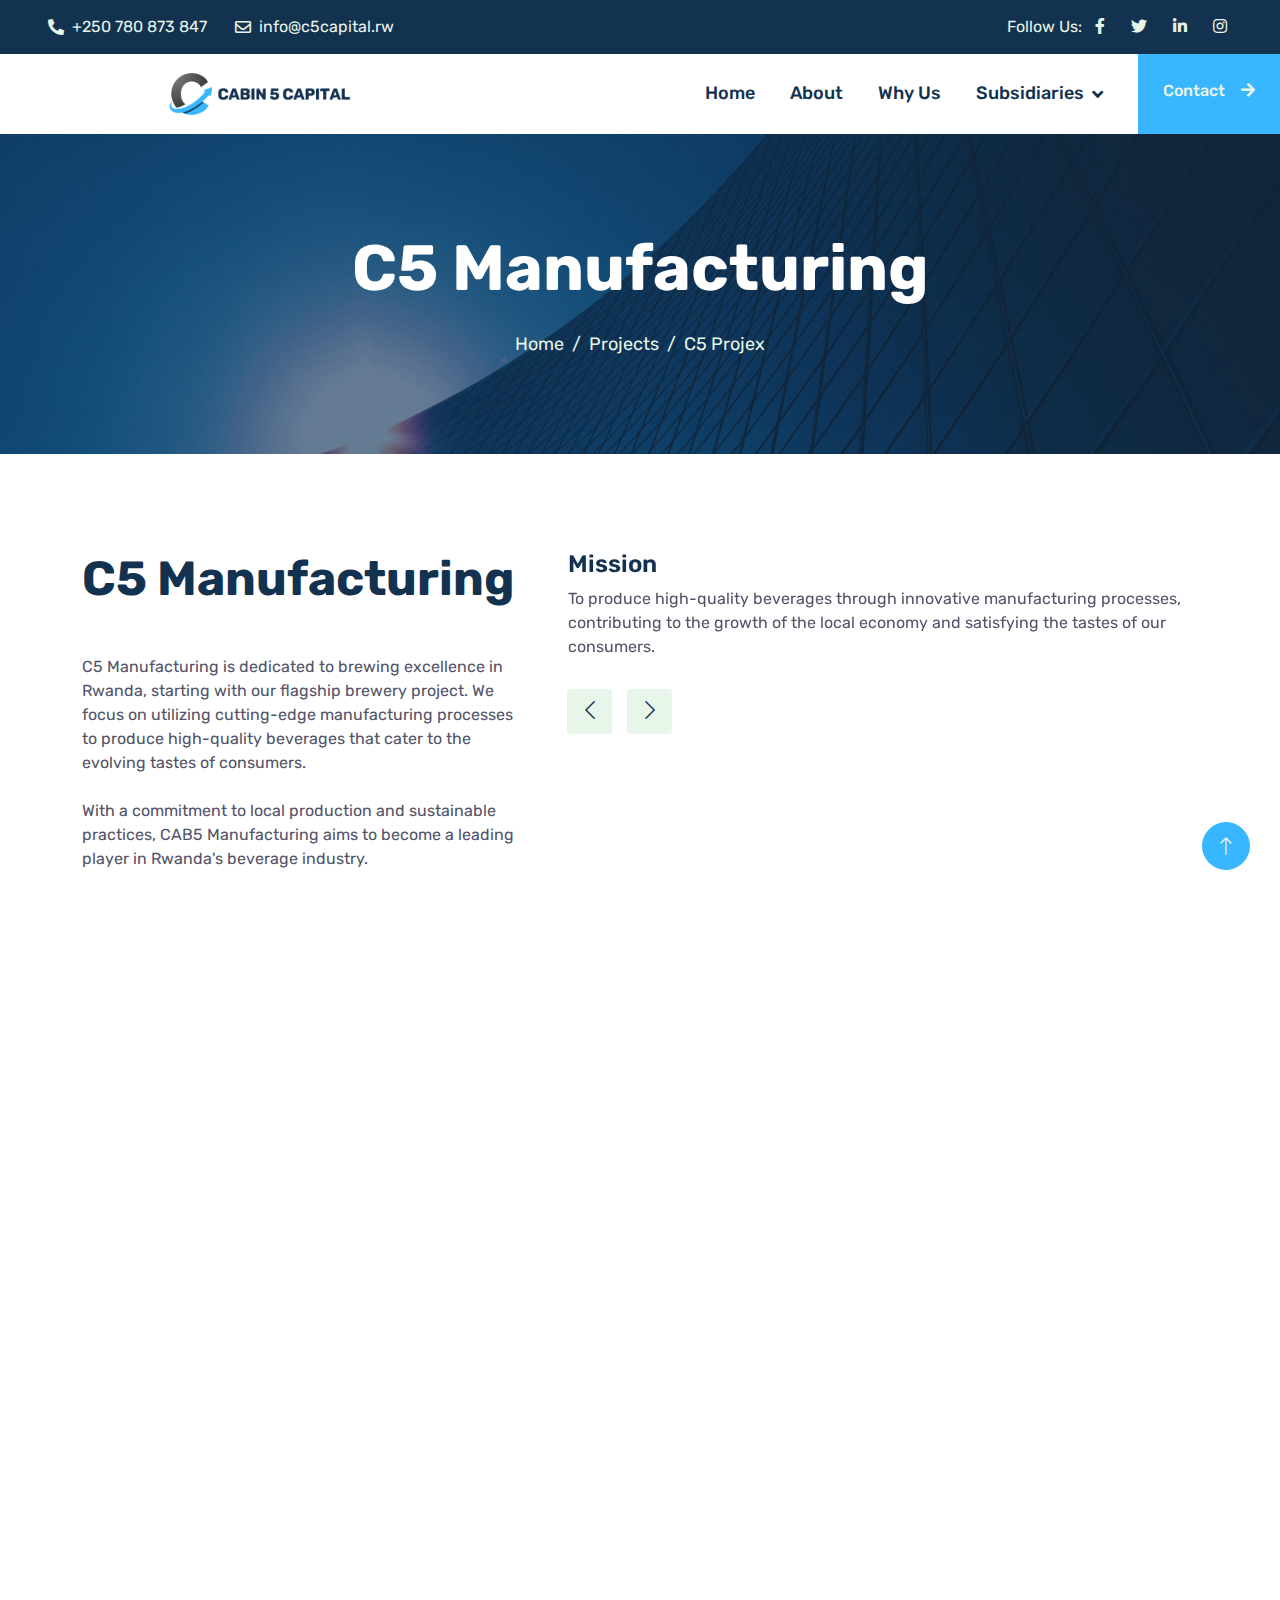
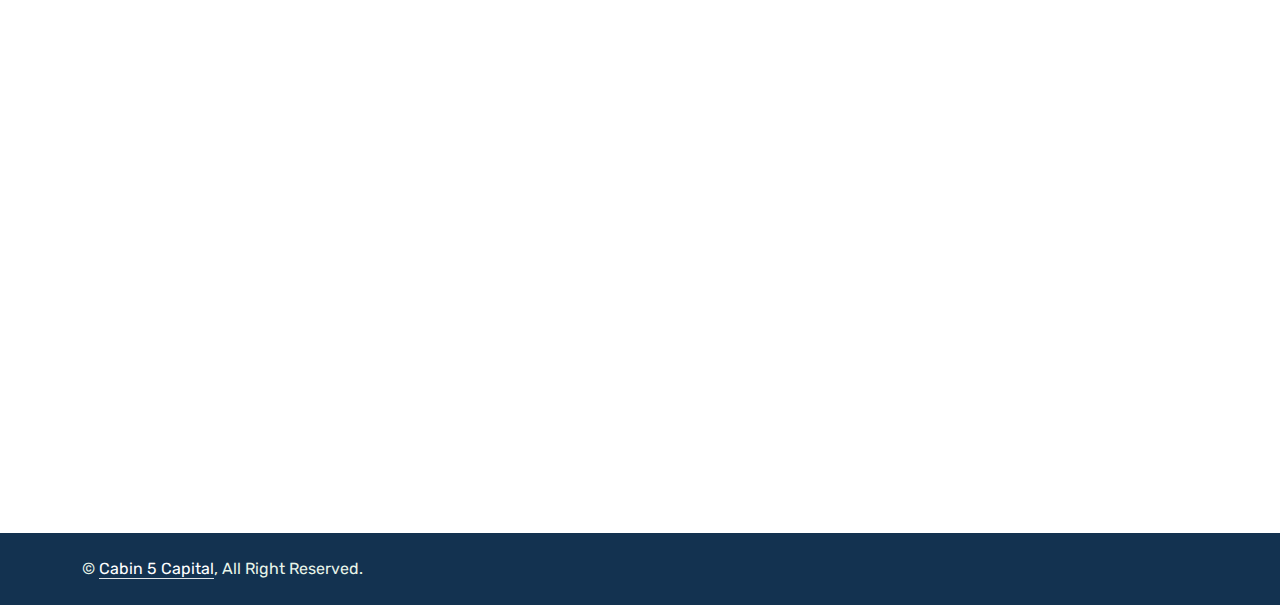
<file: c5manufacturing.html>
<!DOCTYPE html>
<html lang="en">

<head>
    <meta charset="utf-8">
    <title>Cabin 5 Capital</title>
    <meta content="width=device-width, initial-scale=1.0" name="viewport">
    <meta content="" name="keywords">
    <meta content="" name="description">

    <!-- Favicon -->
    <link href="img/favicon.ico" rel="icon">

    <!-- Google Web Fonts -->
    <link rel="preconnect" href="https://fonts.googleapis.com">
    <link rel="preconnect" href="https://fonts.gstatic.com" crossorigin>
    <link href="https://fonts.googleapis.com/css2?family=Rubik:wght@500;600;700&family=Rubik:wght@400;500&display=swap" rel="stylesheet">  

    <!-- Icon Font Stylesheet -->
    <link href="https://cdnjs.cloudflare.com/ajax/libs/font-awesome/5.10.0/css/all.min.css" rel="stylesheet">
    <link href="https://cdn.jsdelivr.net/npm/bootstrap-icons@1.4.1/font/bootstrap-icons.css" rel="stylesheet">

    <!-- Libraries Stylesheet -->
    <link href="lib/animate/animate.min.css" rel="stylesheet">
    <link href="lib/owlcarousel/assets/owl.carousel.min.css" rel="stylesheet">
    <link href="lib/lightbox/css/lightbox.min.css" rel="stylesheet">

    <!-- Customized Bootstrap Stylesheet -->
    <link href="css/bootstrap.min.css" rel="stylesheet">

    <!-- Template Stylesheet -->
    <link href="css/style.css" rel="stylesheet">
</head>

<body>
    <!-- Spinner Start -->
    <div id="spinner" class="show bg-white position-fixed translate-middle w-100 vh-100 top-50 start-50 d-flex align-items-center justify-content-center">
        <div class="spinner-border text-primary" role="status" style="width: 3rem; height: 3rem;"></div>
    </div>
    <!-- Spinner End -->


    <!-- Topbar Start -->
    <div class="container-fluid bg-dark text-light px-0 py-2">
        <div class="row gx-0 d-none d-lg-flex">
            <div class="col-lg-7 px-5 text-start">
                <div class="h-100 d-inline-flex align-items-center me-4">
                    <span class="fa fa-phone-alt me-2"></span>
                    <span>+250 780 873 847</span>
                </div>
                <div class="h-100 d-inline-flex align-items-center">
                    <span class="far fa-envelope me-2"></span>
                    <span>info@c5capital.rw</span>
                </div>
            </div>
            <div class="col-lg-5 px-5 text-end">
                <div class="h-100 d-inline-flex align-items-center mx-n2">
                    <span>Follow Us:</span>
                    <a class="btn btn-link text-light" href=""><i class="fab fa-facebook-f"></i></a>
                    <a class="btn btn-link text-light" href=""><i class="fab fa-twitter"></i></a>
                    <a class="btn btn-link text-light" href=""><i class="fab fa-linkedin-in"></i></a>
                    <a class="btn btn-link text-light" href=""><i class="fab fa-instagram"></i></a>
                </div>
            </div>
        </div>
    </div>
    <!-- Topbar End -->


    <!-- Navbar Start -->
    <nav class="navbar navbar-expand-lg bg-white navbar-light sticky-top p-0">
        <a href="index.html" class="navbar-brand d-flex align-items-center px-4 px-lg-5">
            <h1 class="m-0"><img  src="img/logo.png" alt="" title=""  width="200" height="200" /></a></h1>
        </a>
        <button type="button" class="navbar-toggler me-4" data-bs-toggle="collapse" data-bs-target="#navbarCollapse">
            <span class="navbar-toggler-icon"></span>
        </button>
        <div class="collapse navbar-collapse" id="navbarCollapse">
            <div class="navbar-nav ms-auto p-4 p-lg-0">
                <a href="index.html" class="nav-item nav-link active">Home</a>
                <a href="#about" class="nav-item nav-link">About</a>
                <a href="#service" class="nav-item nav-link">Why Us</a>
                <div class="nav-item dropdown">
                    <a href="#projects" class="nav-link dropdown-toggle" data-bs-toggle="dropdown">Subsidiaries</a>
                    <div class="dropdown-menu bg-light m-0">
                        <a href="c5logistics.html" class="dropdown-item">C5 Logistics</a>
                        <a href="c5projex.html" class="dropdown-item">C5 Projex</a>
                        <a href="c5manufacturing.html" class="dropdown-item">C5 Manufacturing</a>
                        <a href="c5technologies.html" class="dropdown-item">C5 Technologies</a>
                    </div>
                </div>
            </div>
            <a href="contact.html" class="btn btn-primary py-4 px-lg-4 rounded-0 d-none d-lg-block">Contact<i class="fa fa-arrow-right ms-3"></i></a>
        </div>
    </nav>
    <!-- Navbar End -->


    <!-- Page Header Start -->
    <div class="container-fluid page-header py-5 mb-5 wow fadeIn" data-wow-delay="0.1s">
        <div class="container text-center py-5">
            <h1 class="display-3 text-white mb-4 animated slideInDown">C5 Manufacturing</h1>
            <nav aria-label="breadcrumb animated slideInDown">
                <ol class="breadcrumb justify-content-center mb-0">
                    <li class="breadcrumb-item"><a href="index.html">Home</a></li>
                    <li class="breadcrumb-item"><a href="#">Projects</a></li>
                    <li class="breadcrumb-item active" aria-current="page">C5 Projex</li>
                </ol>
            </nav>
        </div>
    </div>
    <!-- Page Header End -->


    <!-- Testimonial Start -->
    <div class="container-xxl py-5">
        <div class="container">
            <div class="row g-5">
                <div class="col-lg-5 wow fadeInUp" data-wow-delay="0.1s">
                    <h1 class="display-5 mb-5">C5 Manufacturing</h1>
                    <p class="mb-4">C5 Manufacturing is dedicated to brewing excellence in Rwanda, starting with our flagship brewery project. We focus on utilizing cutting-edge manufacturing processes to produce high-quality beverages that cater to the evolving tastes of consumers. </p>
                    <p class="mb-4">With a commitment to local production and sustainable practices, CAB5 Manufacturing aims to become a leading player in Rwanda's beverage industry.</p>
                </div>
                <div class="col-lg-7 wow fadeInUp" data-wow-delay="0.5s">
                    <div class="owl-carousel testimonial-carousel">
                        <div class="testimonial-item">
                            <h4>Mission</h4>
                            <span>To produce high-quality beverages through innovative manufacturing processes, contributing to the growth of the local economy and satisfying the tastes of our consumers.</span>
                        </div>
                        <div class="testimonial-item">
                            <h4>Vision</h4>
                            <span>To be a renowned beverage manufacturer in Rwanda, known for our commitment to quality, innovation, and sustainability.</span>
                        </div>
                    </div>
                </div>
            </div>
        </div>
    </div>
    <!-- Testimonial End -->

    <!-- Projects Start -->
    <div class="container-xxl py-5">
        <div class="container">
            <div class="text-center mx-auto wow fadeInUp" data-wow-delay="0.1s" style="max-width: 500px;">
                <p class="fs-5 fw-bold text-primary">Our Projects</p>
                <h1 class="display-5 mb-5">Some Of Our Wonderful Projects</h1>
            </div>
            <div class="row wow fadeInUp" data-wow-delay="0.3s">
                <div class="col-12 text-center">
                    <ul class="list-inline rounded mb-5" id="portfolio-flters">
                        <li class="mx-2 active" data-filter="*">All</li>
                        <li class="mx-2" data-filter=".first">Complete Projects</li>
                        <li class="mx-2" data-filter=".second">Ongoing Projects</li>
                    </ul>
                </div>
            </div>
            <div class="row g-4 portfolio-container">
                <div class="col-lg-4 col-md-6 portfolio-item second wow fadeInUp" data-wow-delay="0.1s">
                    <div class="portfolio-inner rounded">
                        <img class="img-fluid" src="img/service5.jpg" alt="">
                        <div class="portfolio-text">
                            <h4 class="text-white mb-4">Tiny Cabin Brewery</h4>
                            <div class="d-flex">
                                <a class="btn btn-lg-square rounded-circle mx-2" href="img/service-1.jpg" data-lightbox="portfolio"><i class="fa fa-eye"></i></a>
                                <a class="btn btn-lg-square rounded-circle mx-2" href=""><i class="fa fa-link"></i></a>
                            </div>
                        </div>
                    </div>
                </div>
            </div>
        </div>
    </div>
    <!-- Projects End -->


  <!-- Footer Start -->
    <div class="container-fluid bg-dark text-light footer mt-5 py-5 wow fadeIn" data-wow-delay="0.1s">
        <div class="container py-5">
            <div class="row g-5">
                <div class="col-lg-3 col-md-6">
                    <h4 class="text-white mb-4">Our Office</h4>
                    <p class="mb-2"><i class="fa fa-map-marker-alt me-3"></i>Kigali, Rwanda</p>
                    <p class="mb-2"><i class="fa fa-phone-alt me-3"></i>+250 780 873 847</p>
                    <p class="mb-2"><i class="fa fa-envelope me-3"></i>info@c5capital.rw</p>
                    <div class="d-flex pt-2">
                        <a class="btn btn-square btn-outline-light rounded-circle me-2" href=""><i class="fab fa-twitter"></i></a>
                        <a class="btn btn-square btn-outline-light rounded-circle me-2" href=""><i class="fab fa-facebook-f"></i></a>
                        <a class="btn btn-square btn-outline-light rounded-circle me-2" href=""><i class="fab fa-youtube"></i></a>
                        <a class="btn btn-square btn-outline-light rounded-circle me-2" href=""><i class="fab fa-linkedin-in"></i></a>
                    </div>
                </div>
                <div class="col-lg-3 col-md-6">
                    <h4 class="text-white mb-4">Quick Links</h4>
                    <a class="btn btn-link" href="#about">About Us</a>
                    <a class="btn btn-link" href="#services">Why Us</a>
                    <a class="btn btn-link" href="#project">Subsidiaries</a>
                </div>
                <div class="col-lg-3 col-md-6">
                    <h4 class="text-white mb-4">Newsletter</h4>
                    <p>Keep up with the latest company updates</p>
                    <div class="position-relative w-100">
                        <input class="form-control bg-light border-light w-100 py-3 ps-4 pe-5" type="text" placeholder="Your email">
                        <button type="button" class="btn btn-primary py-2 position-absolute top-0 end-0 mt-2 me-2">SignUp</button>
                    </div>
                </div>
            </div>
        </div>
    </div>
    <!-- Footer End -->


    <!-- Copyright Start -->
    <div class="container-fluid copyright py-4">
        <div class="container">
            <div class="row">
                <div class="col-md-6 text-center text-md-start mb-3 mb-md-0">
                    &copy; <a class="border-bottom" href="#">Cabin 5 Capital</a>, All Right Reserved.
                </div>
            </div>
        </div>
    </div>
    <!-- Copyright End -->

    <!-- Back to Top -->
    <a href="#" class="btn btn-lg btn-primary btn-lg-square rounded-circle back-to-top"><i class="bi bi-arrow-up"></i></a>


    <!-- JavaScript Libraries -->
    <script src="https://code.jquery.com/jquery-3.4.1.min.js"></script>
    <script src="https://cdn.jsdelivr.net/npm/bootstrap@5.0.0/dist/js/bootstrap.bundle.min.js"></script>
    <script src="lib/wow/wow.min.js"></script>
    <script src="lib/easing/easing.min.js"></script>
    <script src="lib/waypoints/waypoints.min.js"></script>
    <script src="lib/owlcarousel/owl.carousel.min.js"></script>
    <script src="lib/counterup/counterup.min.js"></script>
    <script src="lib/parallax/parallax.min.js"></script>
    <script src="lib/isotope/isotope.pkgd.min.js"></script>
    <script src="lib/lightbox/js/lightbox.min.js"></script>

    <!-- Template Javascript -->
    <script src="js/main.js"></script>
</body>

</html>
</file>
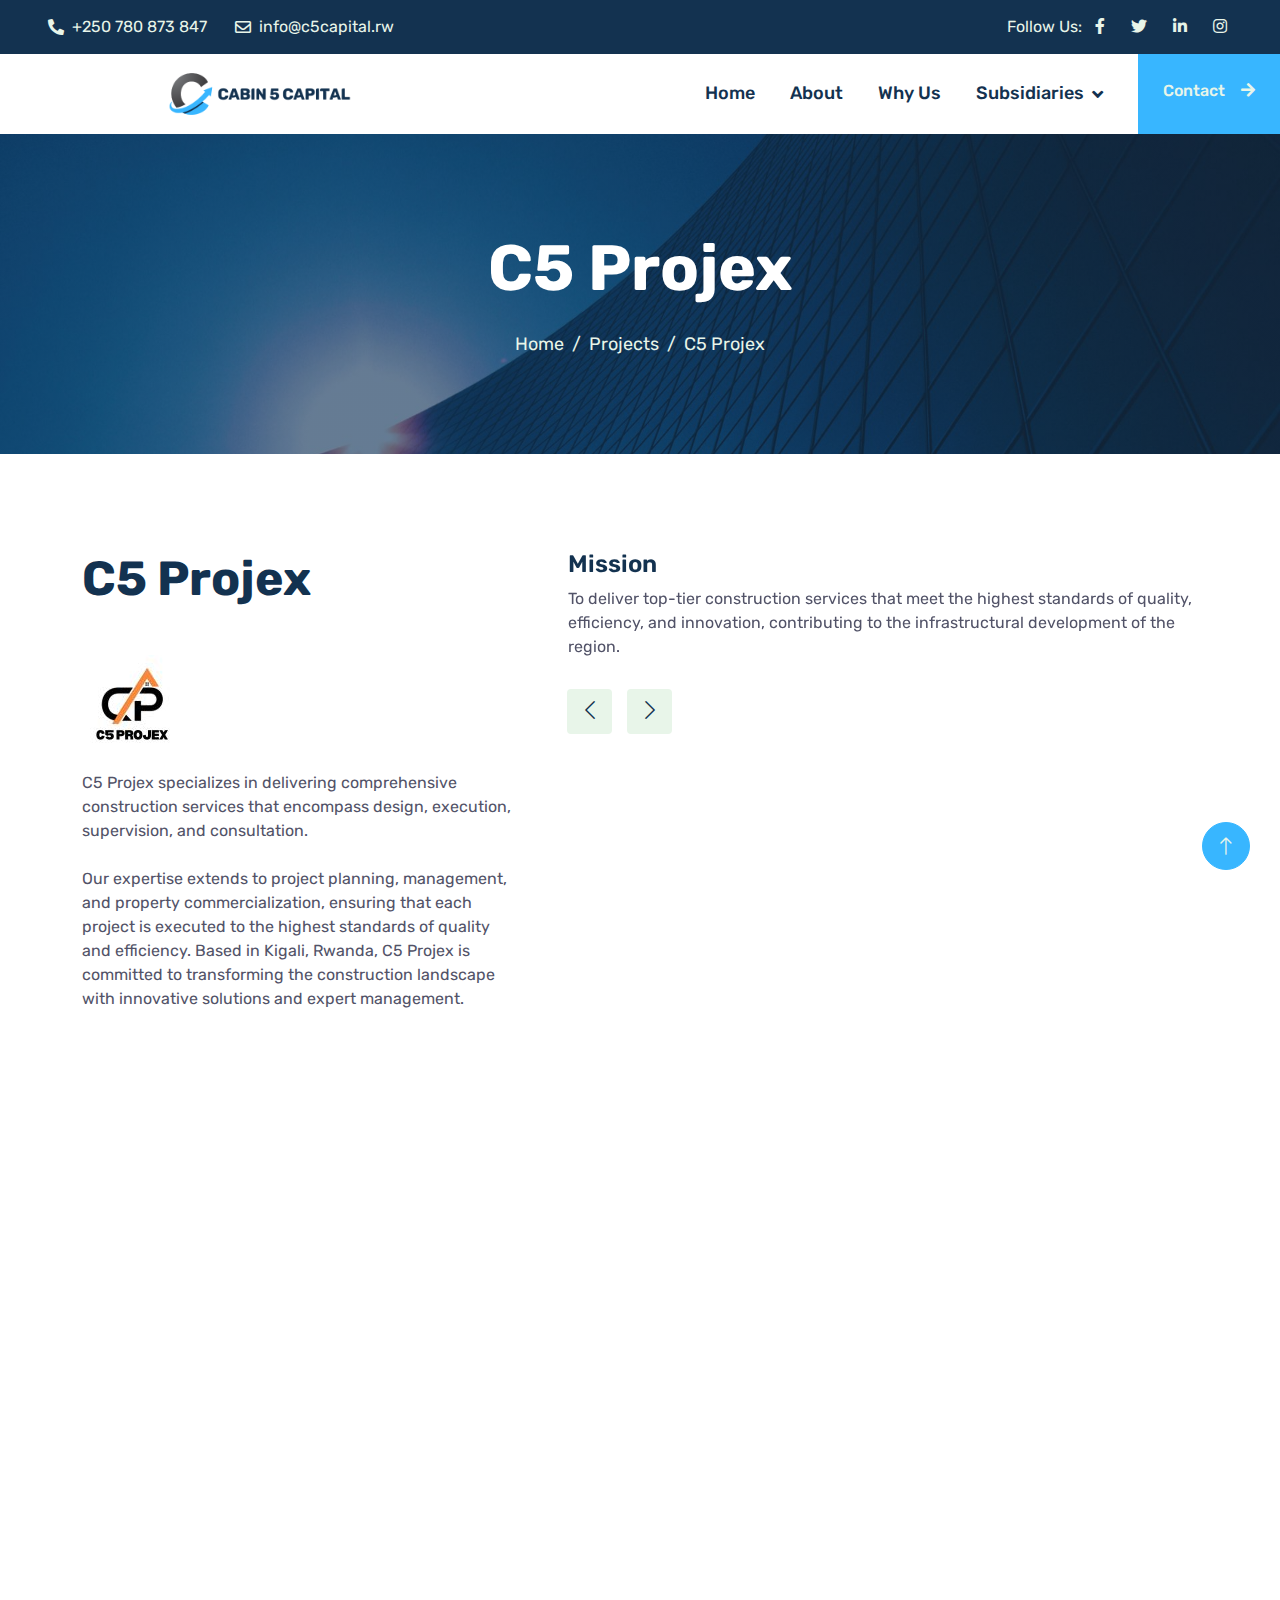
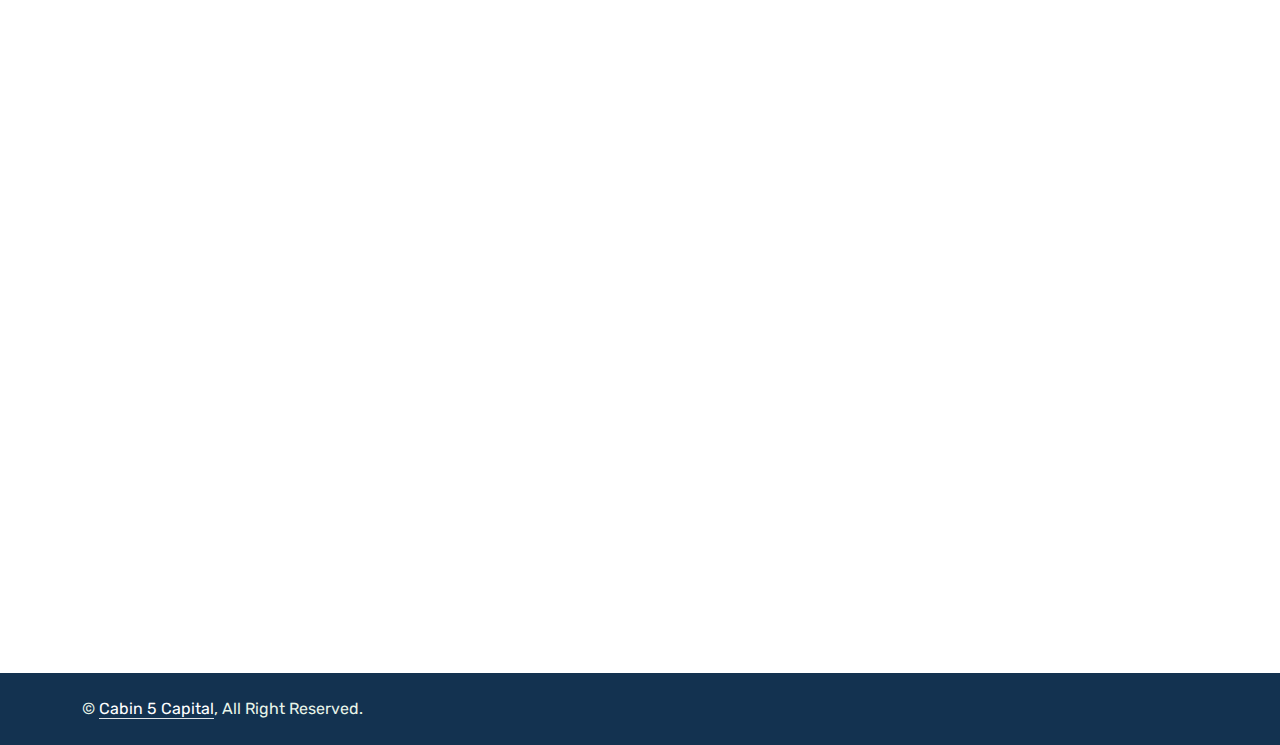
<file: c5projex.html>
<!DOCTYPE html>
<html lang="en">

<head>
    <meta charset="utf-8">
    <title>Cabin 5 Capital</title>
    <meta content="width=device-width, initial-scale=1.0" name="viewport">
    <meta content="" name="keywords">
    <meta content="" name="description">

    <!-- Favicon -->
    <link href="img/favicon.ico" rel="icon">

    <!-- Google Web Fonts -->
    <link rel="preconnect" href="https://fonts.googleapis.com">
    <link rel="preconnect" href="https://fonts.gstatic.com" crossorigin>
    <link href="https://fonts.googleapis.com/css2?family=Rubik:wght@500;600;700&family=Rubik:wght@400;500&display=swap" rel="stylesheet">  

    <!-- Icon Font Stylesheet -->
    <link href="https://cdnjs.cloudflare.com/ajax/libs/font-awesome/5.10.0/css/all.min.css" rel="stylesheet">
    <link href="https://cdn.jsdelivr.net/npm/bootstrap-icons@1.4.1/font/bootstrap-icons.css" rel="stylesheet">

    <!-- Libraries Stylesheet -->
    <link href="lib/animate/animate.min.css" rel="stylesheet">
    <link href="lib/owlcarousel/assets/owl.carousel.min.css" rel="stylesheet">
    <link href="lib/lightbox/css/lightbox.min.css" rel="stylesheet">

    <!-- Customized Bootstrap Stylesheet -->
    <link href="css/bootstrap.min.css" rel="stylesheet">

    <!-- Template Stylesheet -->
    <link href="css/style.css" rel="stylesheet">
</head>

<body>
    <!-- Spinner Start -->
    <div id="spinner" class="show bg-white position-fixed translate-middle w-100 vh-100 top-50 start-50 d-flex align-items-center justify-content-center">
        <div class="spinner-border text-primary" role="status" style="width: 3rem; height: 3rem;"></div>
    </div>
    <!-- Spinner End -->


    <!-- Topbar Start -->
    <div class="container-fluid bg-dark text-light px-0 py-2">
        <div class="row gx-0 d-none d-lg-flex">
            <div class="col-lg-7 px-5 text-start">
                <div class="h-100 d-inline-flex align-items-center me-4">
                    <span class="fa fa-phone-alt me-2"></span>
                    <span>+250 780 873 847</span>
                </div>
                <div class="h-100 d-inline-flex align-items-center">
                    <span class="far fa-envelope me-2"></span>
                    <span>info@c5capital.rw</span>
                </div>
            </div>
            <div class="col-lg-5 px-5 text-end">
                <div class="h-100 d-inline-flex align-items-center mx-n2">
                    <span>Follow Us:</span>
                    <a class="btn btn-link text-light" href=""><i class="fab fa-facebook-f"></i></a>
                    <a class="btn btn-link text-light" href=""><i class="fab fa-twitter"></i></a>
                    <a class="btn btn-link text-light" href=""><i class="fab fa-linkedin-in"></i></a>
                    <a class="btn btn-link text-light" href=""><i class="fab fa-instagram"></i></a>
                </div>
            </div>
        </div>
    </div>
    <!-- Topbar End -->


    <!-- Navbar Start -->
    <nav class="navbar navbar-expand-lg bg-white navbar-light sticky-top p-0">
        <a href="index.html" class="navbar-brand d-flex align-items-center px-4 px-lg-5">
            <h1 class="m-0"><img  src="img/logo.png" alt="" title=""  width="200" height="200" /></a></h1>
        </a>
        <button type="button" class="navbar-toggler me-4" data-bs-toggle="collapse" data-bs-target="#navbarCollapse">
            <span class="navbar-toggler-icon"></span>
        </button>
        <div class="collapse navbar-collapse" id="navbarCollapse">
            <div class="navbar-nav ms-auto p-4 p-lg-0">
                <a href="index.html" class="nav-item nav-link active">Home</a>
                <a href="#about" class="nav-item nav-link">About</a>
                <a href="#service" class="nav-item nav-link">Why Us</a>
                <div class="nav-item dropdown">
                    <a href="#projects" class="nav-link dropdown-toggle" data-bs-toggle="dropdown">Subsidiaries</a>
                    <div class="dropdown-menu bg-light m-0">
                        <a href="c5logistics.html" class="dropdown-item">C5 Logistics</a>
                        <a href="c5projex.html" class="dropdown-item">C5 Projex</a>
                        <a href="c5manufacturing.html" class="dropdown-item">C5 Manufacturing</a>
                        <a href="c5technologies.html" class="dropdown-item">C5 Technologies</a>
                    </div>
                </div>
            </div>
            <a href="contact.html" class="btn btn-primary py-4 px-lg-4 rounded-0 d-none d-lg-block">Contact<i class="fa fa-arrow-right ms-3"></i></a>
        </div>
    </nav>
    <!-- Navbar End -->


    <!-- Page Header Start -->
    <div class="container-fluid page-header py-5 mb-5 wow fadeIn" data-wow-delay="0.1s">
        <div class="container text-center py-5">
            <h1 class="display-3 text-white mb-4 animated slideInDown">C5 Projex</h1>
            <nav aria-label="breadcrumb animated slideInDown">
                <ol class="breadcrumb justify-content-center mb-0">
                    <li class="breadcrumb-item"><a href="index.html">Home</a></li>
                    <li class="breadcrumb-item"><a href="#">Projects</a></li>
                    <li class="breadcrumb-item active" aria-current="page">C5 Projex</li>
                </ol>
            </nav>
        </div>
    </div>
    <!-- Page Header End -->


    <!-- Testimonial Start -->
    <div class="container-xxl py-5">
        <div class="container">
            <div class="row g-5">
                <div class="col-lg-5 wow fadeInUp" data-wow-delay="0.1s">
                    <h1 class="display-5 mb-5">C5 Projex</h1>
                    <img class="img-fluid rounded mb-3" src="img/testimonial-2.jpg" alt="">
                    <p class="mb-4">C5 Projex specializes in delivering comprehensive construction services that encompass design, execution, supervision, and consultation. </p>
                    <p class="mb-4">Our expertise extends to project planning, management, and property commercialization, ensuring that each project is executed to the highest standards of quality and efficiency. Based in Kigali, Rwanda, C5 Projex is committed to transforming the construction landscape with innovative solutions and expert management.</p>
                </div>
                <div class="col-lg-7 wow fadeInUp" data-wow-delay="0.5s">
                    <div class="owl-carousel testimonial-carousel">
                        <div class="testimonial-item">
                            <h4>Mission</h4>
                            <span>To deliver top-tier construction services that meet the highest standards of quality, efficiency, and innovation, contributing to the infrastructural development of the region.</span>
                        </div>
                        <div class="testimonial-item">
                            <h4>Vision</h4>
                            <span>To be a leading construction firm recognized for our excellence in design, execution, and project management, shaping the future of the construction industry in East Africa.</span>
                        </div>
                    </div>
                </div>
            </div>
        </div>
    </div>
    <!-- Testimonial End -->

    <!-- Projects Start -->
    <div class="container-xxl py-5">
        <div class="container">
            <div class="text-center mx-auto wow fadeInUp" data-wow-delay="0.1s" style="max-width: 500px;">
                <p class="fs-5 fw-bold text-primary">Our Projects</p>
                <h1 class="display-5 mb-5">Some Of Our Wonderful Projects</h1>
            </div>
            <div class="row wow fadeInUp" data-wow-delay="0.3s">
                <div class="col-12 text-center">
                    <ul class="list-inline rounded mb-5" id="portfolio-flters">
                        <li class="mx-2 active" data-filter="*">All</li>
                        <li class="mx-2" data-filter=".first">Complete Projects</li>
                        <li class="mx-2" data-filter=".second">Ongoing Projects</li>
                    </ul>
                </div>
            </div>
            <div class="row g-4 portfolio-container">
                <div class="col-lg-4 col-md-6 portfolio-item first wow fadeInUp" data-wow-delay="0.1s">
                    <div class="portfolio-inner rounded">
                        <img class="img-fluid" src="img/service2.jpg" alt="">
                        <div class="portfolio-text">
                            <h4 class="text-white mb-4">Shorongi Complex</h4>
                            <div class="d-flex">
                                <a class="btn btn-lg-square rounded-circle mx-2" href="img/service-1.jpg" data-lightbox="portfolio"><i class="fa fa-eye"></i></a>
                                <a class="btn btn-lg-square rounded-circle mx-2" href=""><i class="fa fa-link"></i></a>
                            </div>
                        </div>
                    </div>
                </div>
                <div class="col-lg-4 col-md-6 portfolio-item second wow fadeInUp" data-wow-delay="0.1s">
                    <div class="portfolio-inner rounded">
                        <img class="img-fluid" src="img/service3.jpg" alt="">
                        <div class="portfolio-text">
                            <h4 class="text-white mb-4">Sports Complex</h4>
                            <div class="d-flex">
                                <a class="btn btn-lg-square rounded-circle mx-2" href="img/service-1.jpg" data-lightbox="portfolio"><i class="fa fa-eye"></i></a>
                                <a class="btn btn-lg-square rounded-circle mx-2" href=""><i class="fa fa-link"></i></a>
                            </div>
                        </div>
                    </div>
                </div>
                <div class="col-lg-4 col-md-6 portfolio-item second wow fadeInUp" data-wow-delay="0.1s">
                    <div class="portfolio-inner rounded">
                        <img class="img-fluid" src="img/service4.jpg" alt="">
                        <div class="portfolio-text">
                            <h4 class="text-white mb-4">Sports Complex</h4>
                            <div class="d-flex">
                                <a class="btn btn-lg-square rounded-circle mx-2" href="img/service-1.jpg" data-lightbox="portfolio"><i class="fa fa-eye"></i></a>
                                <a class="btn btn-lg-square rounded-circle mx-2" href=""><i class="fa fa-link"></i></a>
                            </div>
                        </div>
                    </div>
                </div>
            </div>
        </div>
    </div>
    <!-- Projects End -->


  <!-- Footer Start -->
    <div class="container-fluid bg-dark text-light footer mt-5 py-5 wow fadeIn" data-wow-delay="0.1s">
        <div class="container py-5">
            <div class="row g-5">
                <div class="col-lg-3 col-md-6">
                    <h4 class="text-white mb-4">Our Office</h4>
                    <p class="mb-2"><i class="fa fa-map-marker-alt me-3"></i>Kigali, Rwanda</p>
                    <p class="mb-2"><i class="fa fa-phone-alt me-3"></i>+250 780 873 847</p>
                    <p class="mb-2"><i class="fa fa-envelope me-3"></i>info@c5capital.rw</p>
                    <div class="d-flex pt-2">
                        <a class="btn btn-square btn-outline-light rounded-circle me-2" href=""><i class="fab fa-twitter"></i></a>
                        <a class="btn btn-square btn-outline-light rounded-circle me-2" href=""><i class="fab fa-facebook-f"></i></a>
                        <a class="btn btn-square btn-outline-light rounded-circle me-2" href=""><i class="fab fa-youtube"></i></a>
                        <a class="btn btn-square btn-outline-light rounded-circle me-2" href=""><i class="fab fa-linkedin-in"></i></a>
                    </div>
                </div>
                <div class="col-lg-3 col-md-6">
                    <h4 class="text-white mb-4">Quick Links</h4>
                    <a class="btn btn-link" href="#about">About Us</a>
                    <a class="btn btn-link" href="#services">Why Us</a>
                    <a class="btn btn-link" href="#project">Subsidiaries</a>
                </div>
                <div class="col-lg-3 col-md-6">
                    <h4 class="text-white mb-4">Newsletter</h4>
                    <p>Keep up with the latest company updates</p>
                    <div class="position-relative w-100">
                        <input class="form-control bg-light border-light w-100 py-3 ps-4 pe-5" type="text" placeholder="Your email">
                        <button type="button" class="btn btn-primary py-2 position-absolute top-0 end-0 mt-2 me-2">SignUp</button>
                    </div>
                </div>
            </div>
        </div>
    </div>
    <!-- Footer End -->


    <!-- Copyright Start -->
    <div class="container-fluid copyright py-4">
        <div class="container">
            <div class="row">
                <div class="col-md-6 text-center text-md-start mb-3 mb-md-0">
                    &copy; <a class="border-bottom" href="#">Cabin 5 Capital</a>, All Right Reserved.
                </div>
            </div>
        </div>
    </div>
    <!-- Copyright End -->

    <!-- Back to Top -->
    <a href="#" class="btn btn-lg btn-primary btn-lg-square rounded-circle back-to-top"><i class="bi bi-arrow-up"></i></a>


    <!-- JavaScript Libraries -->
    <script src="https://code.jquery.com/jquery-3.4.1.min.js"></script>
    <script src="https://cdn.jsdelivr.net/npm/bootstrap@5.0.0/dist/js/bootstrap.bundle.min.js"></script>
    <script src="lib/wow/wow.min.js"></script>
    <script src="lib/easing/easing.min.js"></script>
    <script src="lib/waypoints/waypoints.min.js"></script>
    <script src="lib/owlcarousel/owl.carousel.min.js"></script>
    <script src="lib/counterup/counterup.min.js"></script>
    <script src="lib/parallax/parallax.min.js"></script>
    <script src="lib/isotope/isotope.pkgd.min.js"></script>
    <script src="lib/lightbox/js/lightbox.min.js"></script>

    <!-- Template Javascript -->
    <script src="js/main.js"></script>
</body>

</html>
</file>
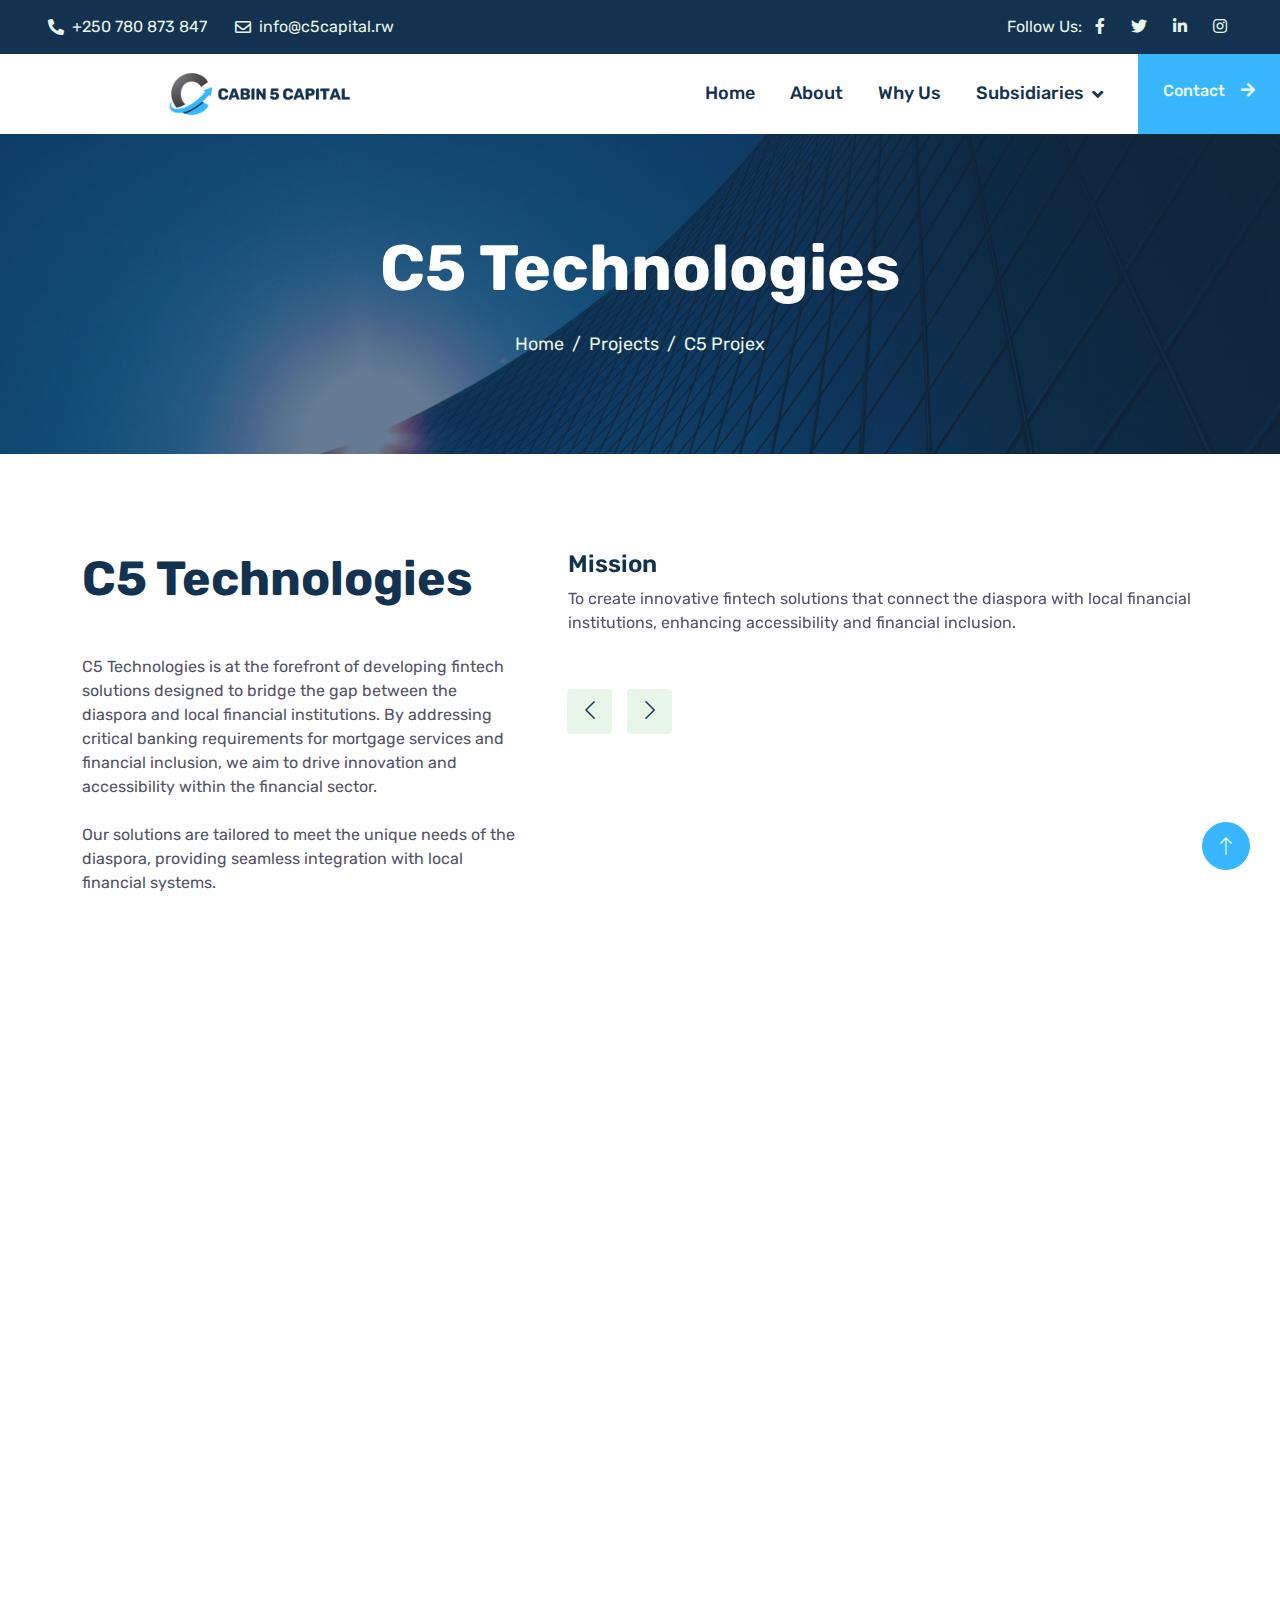
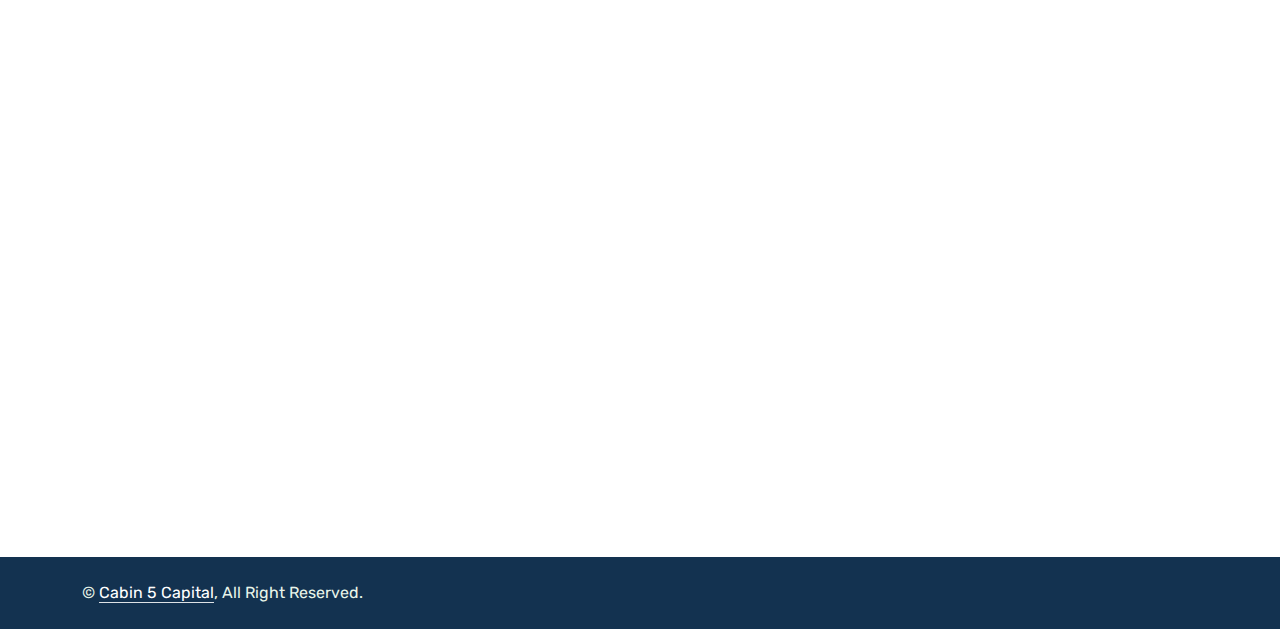
<file: c5technologies.html>
<!DOCTYPE html>
<html lang="en">

<head>
    <meta charset="utf-8">
    <title>Cabin 5 Capital</title>
    <meta content="width=device-width, initial-scale=1.0" name="viewport">
    <meta content="" name="keywords">
    <meta content="" name="description">

    <!-- Favicon -->
    <link href="img/favicon.ico" rel="icon">

    <!-- Google Web Fonts -->
    <link rel="preconnect" href="https://fonts.googleapis.com">
    <link rel="preconnect" href="https://fonts.gstatic.com" crossorigin>
    <link href="https://fonts.googleapis.com/css2?family=Rubik:wght@500;600;700&family=Rubik:wght@400;500&display=swap" rel="stylesheet">  

    <!-- Icon Font Stylesheet -->
    <link href="https://cdnjs.cloudflare.com/ajax/libs/font-awesome/5.10.0/css/all.min.css" rel="stylesheet">
    <link href="https://cdn.jsdelivr.net/npm/bootstrap-icons@1.4.1/font/bootstrap-icons.css" rel="stylesheet">

    <!-- Libraries Stylesheet -->
    <link href="lib/animate/animate.min.css" rel="stylesheet">
    <link href="lib/owlcarousel/assets/owl.carousel.min.css" rel="stylesheet">
    <link href="lib/lightbox/css/lightbox.min.css" rel="stylesheet">

    <!-- Customized Bootstrap Stylesheet -->
    <link href="css/bootstrap.min.css" rel="stylesheet">

    <!-- Template Stylesheet -->
    <link href="css/style.css" rel="stylesheet">
</head>

<body>
    <!-- Spinner Start -->
    <div id="spinner" class="show bg-white position-fixed translate-middle w-100 vh-100 top-50 start-50 d-flex align-items-center justify-content-center">
        <div class="spinner-border text-primary" role="status" style="width: 3rem; height: 3rem;"></div>
    </div>
    <!-- Spinner End -->


    <!-- Topbar Start -->
    <div class="container-fluid bg-dark text-light px-0 py-2">
        <div class="row gx-0 d-none d-lg-flex">
            <div class="col-lg-7 px-5 text-start">
                <div class="h-100 d-inline-flex align-items-center me-4">
                    <span class="fa fa-phone-alt me-2"></span>
                    <span>+250 780 873 847</span>
                </div>
                <div class="h-100 d-inline-flex align-items-center">
                    <span class="far fa-envelope me-2"></span>
                    <span>info@c5capital.rw</span>
                </div>
            </div>
            <div class="col-lg-5 px-5 text-end">
                <div class="h-100 d-inline-flex align-items-center mx-n2">
                    <span>Follow Us:</span>
                    <a class="btn btn-link text-light" href=""><i class="fab fa-facebook-f"></i></a>
                    <a class="btn btn-link text-light" href=""><i class="fab fa-twitter"></i></a>
                    <a class="btn btn-link text-light" href=""><i class="fab fa-linkedin-in"></i></a>
                    <a class="btn btn-link text-light" href=""><i class="fab fa-instagram"></i></a>
                </div>
            </div>
        </div>
    </div>
    <!-- Topbar End -->


    <!-- Navbar Start -->
    <nav class="navbar navbar-expand-lg bg-white navbar-light sticky-top p-0">
        <a href="index.html" class="navbar-brand d-flex align-items-center px-4 px-lg-5">
            <h1 class="m-0"><img  src="img/logo.png" alt="" title=""  width="200" height="200" /></a></h1>
        </a>
        <button type="button" class="navbar-toggler me-4" data-bs-toggle="collapse" data-bs-target="#navbarCollapse">
            <span class="navbar-toggler-icon"></span>
        </button>
        <div class="collapse navbar-collapse" id="navbarCollapse">
            <div class="navbar-nav ms-auto p-4 p-lg-0">
                <a href="index.html" class="nav-item nav-link active">Home</a>
                <a href="#about" class="nav-item nav-link">About</a>
                <a href="#service" class="nav-item nav-link">Why Us</a>
                <div class="nav-item dropdown">
                    <a href="#projects" class="nav-link dropdown-toggle" data-bs-toggle="dropdown">Subsidiaries</a>
                    <div class="dropdown-menu bg-light m-0">
                        <a href="c5logistics.html" class="dropdown-item">C5 Logistics</a>
                        <a href="c5projex.html" class="dropdown-item">C5 Projex</a>
                        <a href="c5manufacturing.html" class="dropdown-item">C5 Manufacturing</a>
                        <a href="c5technologies.html" class="dropdown-item">C5 Technologies</a>
                    </div>
                </div>
            </div>
            <a href="contact.html" class="btn btn-primary py-4 px-lg-4 rounded-0 d-none d-lg-block">Contact<i class="fa fa-arrow-right ms-3"></i></a>
        </div>
    </nav>
    <!-- Navbar End -->


    <!-- Page Header Start -->
    <div class="container-fluid page-header py-5 mb-5 wow fadeIn" data-wow-delay="0.1s">
        <div class="container text-center py-5">
            <h1 class="display-3 text-white mb-4 animated slideInDown">C5 Technologies</h1>
            <nav aria-label="breadcrumb animated slideInDown">
                <ol class="breadcrumb justify-content-center mb-0">
                    <li class="breadcrumb-item"><a href="index.html">Home</a></li>
                    <li class="breadcrumb-item"><a href="#">Projects</a></li>
                    <li class="breadcrumb-item active" aria-current="page">C5 Projex</li>
                </ol>
            </nav>
        </div>
    </div>
    <!-- Page Header End -->


    <!-- Testimonial Start -->
    <div class="container-xxl py-5">
        <div class="container">
            <div class="row g-5">
                <div class="col-lg-5 wow fadeInUp" data-wow-delay="0.1s">
                    <h1 class="display-5 mb-5">C5 Technologies</h1>
                    <p class="mb-4">C5 Technologies is at the forefront of developing fintech solutions designed to bridge the gap between the diaspora and local financial institutions. By addressing critical banking requirements for mortgage services and financial inclusion, we aim to drive innovation and accessibility within the financial sector.</p>
                    <p class="mb-4">Our solutions are tailored to meet the unique needs of the diaspora, providing seamless integration with local financial systems.</p>
                </div>
                <div class="col-lg-7 wow fadeInUp" data-wow-delay="0.5s">
                    <div class="owl-carousel testimonial-carousel">
                        <div class="testimonial-item">
                            <h4>Mission</h4>
                            <span>To create innovative fintech solutions that connect the diaspora with local financial institutions, enhancing accessibility and financial inclusion.</span>
                        </div>
                        <div class="testimonial-item">
                            <h4>Vision</h4>
                            <span>To be a leading fintech provider, recognized for our innovative solutions that drive financial inclusion and bridge the gap between the diaspora and local financial systems.</span>
                        </div>
                    </div>
                </div>
            </div>
        </div>
    </div>
    <!-- Testimonial End -->

    <!-- Projects Start -->
    <div class="container-xxl py-5">
        <div class="container">
            <div class="text-center mx-auto wow fadeInUp" data-wow-delay="0.1s" style="max-width: 500px;">
                <p class="fs-5 fw-bold text-primary">Our Projects</p>
                <h1 class="display-5 mb-5">Some Of Our Wonderful Projects</h1>
            </div>
            <div class="row wow fadeInUp" data-wow-delay="0.3s">
                <div class="col-12 text-center">
                    <ul class="list-inline rounded mb-5" id="portfolio-flters">
                        <li class="mx-2 active" data-filter="*">All</li>
                        <li class="mx-2" data-filter=".first">Complete Projects</li>
                        <li class="mx-2" data-filter=".second">Ongoing Projects</li>
                    </ul>
                </div>
            </div>
            <div class="row g-4 portfolio-container">
                <div class="col-lg-4 col-md-6 portfolio-item second wow fadeInUp" data-wow-delay="0.1s">
                    <div class="portfolio-inner rounded">
                        <img class="img-fluid" src="img/service7.jpg" alt="">
                        <div class="portfolio-text">
                            <h4 class="text-white mb-4">Financing Platform</h4>
                            <div class="d-flex">
                                <a class="btn btn-lg-square rounded-circle mx-2" href="img/service-1.jpg" data-lightbox="portfolio"><i class="fa fa-eye"></i></a>
                                <a class="btn btn-lg-square rounded-circle mx-2" href=""><i class="fa fa-link"></i></a>
                            </div>
                        </div>
                    </div>
                </div>
            </div>
        </div>
    </div>
    <!-- Projects End -->


  <!-- Footer Start -->
    <div class="container-fluid bg-dark text-light footer mt-5 py-5 wow fadeIn" data-wow-delay="0.1s">
        <div class="container py-5">
            <div class="row g-5">
                <div class="col-lg-3 col-md-6">
                    <h4 class="text-white mb-4">Our Office</h4>
                    <p class="mb-2"><i class="fa fa-map-marker-alt me-3"></i>Kigali, Rwanda</p>
                    <p class="mb-2"><i class="fa fa-phone-alt me-3"></i>+250 780 873 847</p>
                    <p class="mb-2"><i class="fa fa-envelope me-3"></i>info@c5capital.rw</p>
                    <div class="d-flex pt-2">
                        <a class="btn btn-square btn-outline-light rounded-circle me-2" href=""><i class="fab fa-twitter"></i></a>
                        <a class="btn btn-square btn-outline-light rounded-circle me-2" href=""><i class="fab fa-facebook-f"></i></a>
                        <a class="btn btn-square btn-outline-light rounded-circle me-2" href=""><i class="fab fa-youtube"></i></a>
                        <a class="btn btn-square btn-outline-light rounded-circle me-2" href=""><i class="fab fa-linkedin-in"></i></a>
                    </div>
                </div>
                <div class="col-lg-3 col-md-6">
                    <h4 class="text-white mb-4">Quick Links</h4>
                    <a class="btn btn-link" href="#about">About Us</a>
                    <a class="btn btn-link" href="#services">Why Us</a>
                    <a class="btn btn-link" href="#project">Subsidiaries</a>
                </div>
                <div class="col-lg-3 col-md-6">
                    <h4 class="text-white mb-4">Newsletter</h4>
                    <p>Keep up with the latest company updates</p>
                    <div class="position-relative w-100">
                        <input class="form-control bg-light border-light w-100 py-3 ps-4 pe-5" type="text" placeholder="Your email">
                        <button type="button" class="btn btn-primary py-2 position-absolute top-0 end-0 mt-2 me-2">SignUp</button>
                    </div>
                </div>
            </div>
        </div>
    </div>
    <!-- Footer End -->


    <!-- Copyright Start -->
    <div class="container-fluid copyright py-4">
        <div class="container">
            <div class="row">
                <div class="col-md-6 text-center text-md-start mb-3 mb-md-0">
                    &copy; <a class="border-bottom" href="#">Cabin 5 Capital</a>, All Right Reserved.
                </div>
            </div>
        </div>
    </div>
    <!-- Copyright End -->

    <!-- Back to Top -->
    <a href="#" class="btn btn-lg btn-primary btn-lg-square rounded-circle back-to-top"><i class="bi bi-arrow-up"></i></a>


    <!-- JavaScript Libraries -->
    <script src="https://code.jquery.com/jquery-3.4.1.min.js"></script>
    <script src="https://cdn.jsdelivr.net/npm/bootstrap@5.0.0/dist/js/bootstrap.bundle.min.js"></script>
    <script src="lib/wow/wow.min.js"></script>
    <script src="lib/easing/easing.min.js"></script>
    <script src="lib/waypoints/waypoints.min.js"></script>
    <script src="lib/owlcarousel/owl.carousel.min.js"></script>
    <script src="lib/counterup/counterup.min.js"></script>
    <script src="lib/parallax/parallax.min.js"></script>
    <script src="lib/isotope/isotope.pkgd.min.js"></script>
    <script src="lib/lightbox/js/lightbox.min.js"></script>

    <!-- Template Javascript -->
    <script src="js/main.js"></script>
</body>

</html>
</file>
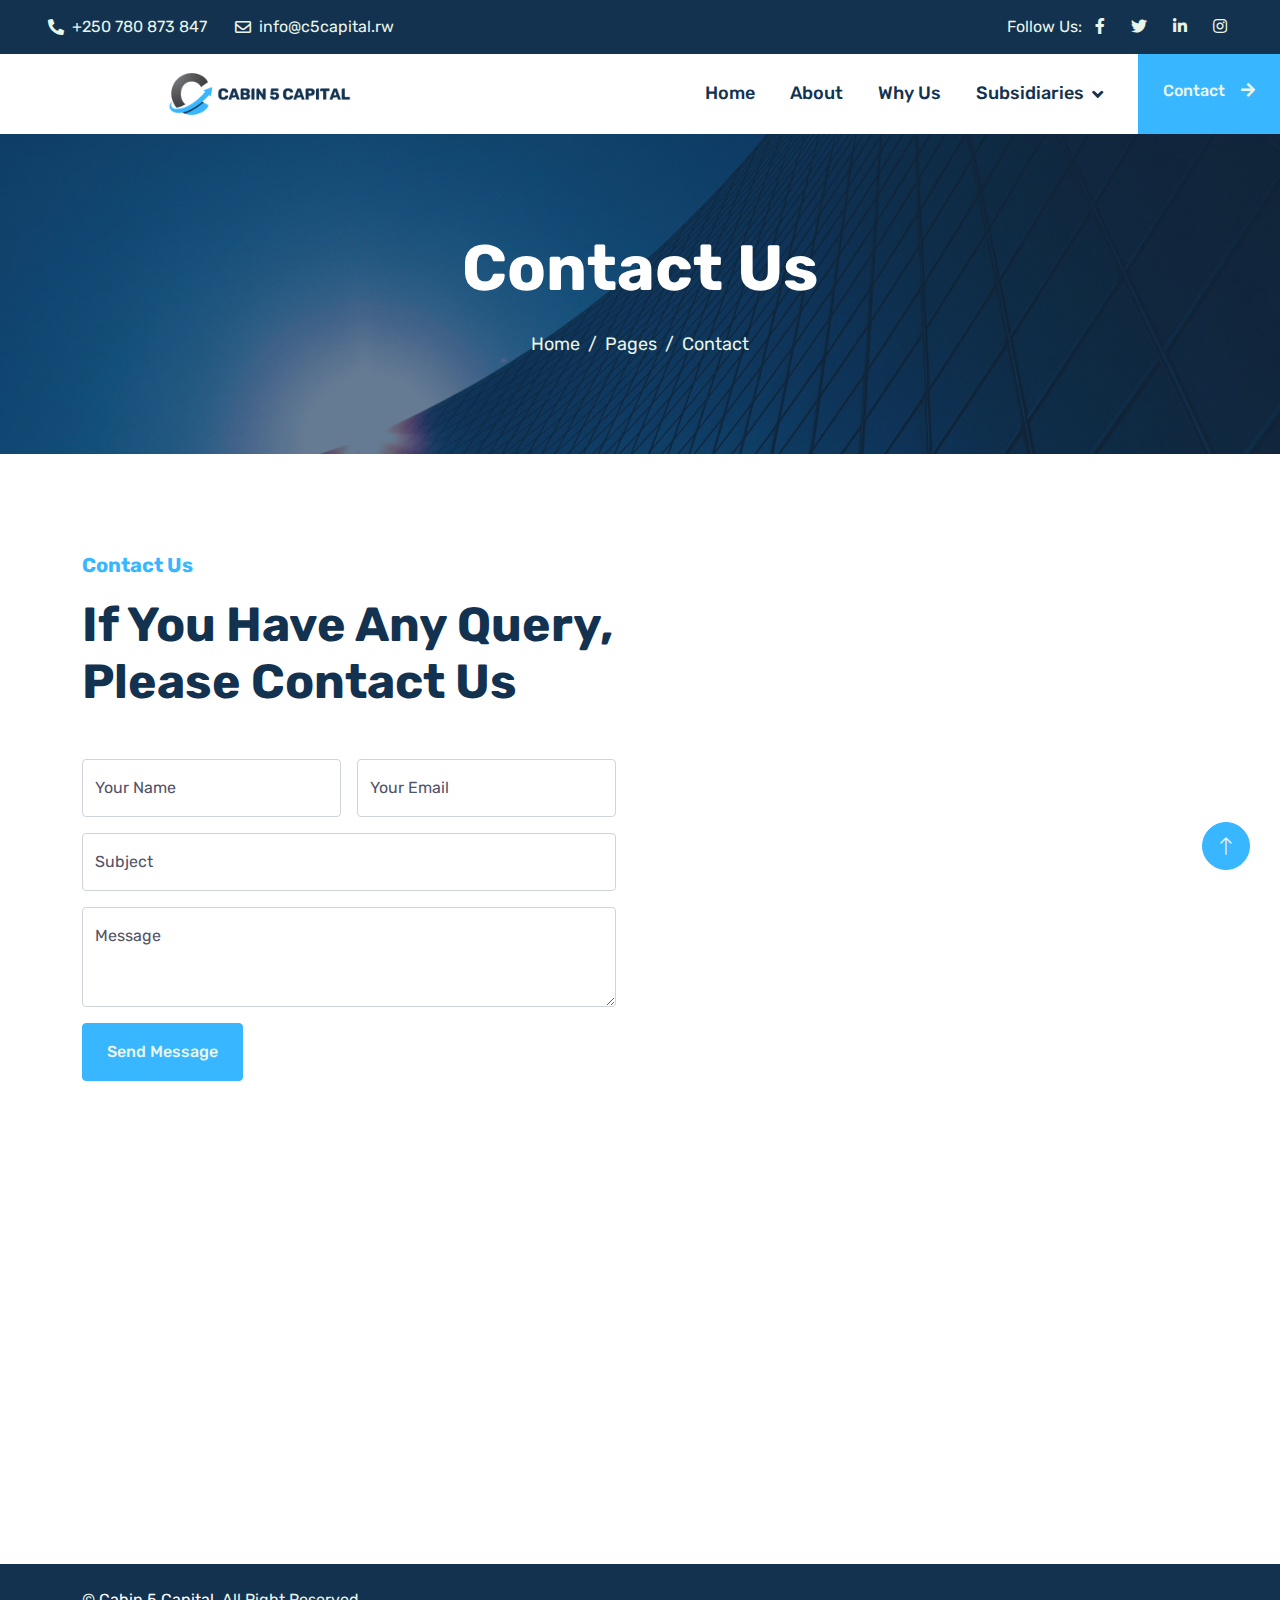
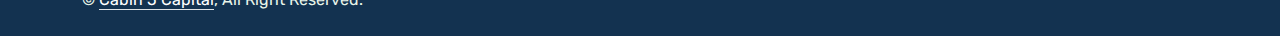
<file: contact.html>
<!DOCTYPE html>
<html lang="en">

<head>
    <meta charset="utf-8">
    <title>Cabin 5 Capital</title>
    <meta content="width=device-width, initial-scale=1.0" name="viewport">
    <meta content="" name="keywords">
    <meta content="" name="description">

    <!-- Favicon -->
    <link href="img/favicon.ico" rel="icon">

    <!-- Google Web Fonts -->
    <link rel="preconnect" href="https://fonts.googleapis.com">
    <link rel="preconnect" href="https://fonts.gstatic.com" crossorigin>
    <link href="https://fonts.googleapis.com/css2?family=Rubik:wght@500;600;700&family=Rubik:wght@400;500&display=swap" rel="stylesheet">  

    <!-- Icon Font Stylesheet -->
    <link href="https://cdnjs.cloudflare.com/ajax/libs/font-awesome/5.10.0/css/all.min.css" rel="stylesheet">
    <link href="https://cdn.jsdelivr.net/npm/bootstrap-icons@1.4.1/font/bootstrap-icons.css" rel="stylesheet">

    <!-- Libraries Stylesheet -->
    <link href="lib/animate/animate.min.css" rel="stylesheet">
    <link href="lib/owlcarousel/assets/owl.carousel.min.css" rel="stylesheet">
    <link href="lib/lightbox/css/lightbox.min.css" rel="stylesheet">

    <!-- Customized Bootstrap Stylesheet -->
    <link href="css/bootstrap.min.css" rel="stylesheet">

    <!-- Template Stylesheet -->
    <link href="css/style.css" rel="stylesheet">
</head>

<body>
    <!-- Spinner Start -->
    <div id="spinner" class="show bg-white position-fixed translate-middle w-100 vh-100 top-50 start-50 d-flex align-items-center justify-content-center">
        <div class="spinner-border text-primary" role="status" style="width: 3rem; height: 3rem;"></div>
    </div>
    <!-- Spinner End -->


    <!-- Topbar Start -->
    <div class="container-fluid bg-dark text-light px-0 py-2">
        <div class="row gx-0 d-none d-lg-flex">
            <div class="col-lg-7 px-5 text-start">
                <div class="h-100 d-inline-flex align-items-center me-4">
                    <span class="fa fa-phone-alt me-2"></span>
                    <span>+250 780 873 847</span>
                </div>
                <div class="h-100 d-inline-flex align-items-center">
                    <span class="far fa-envelope me-2"></span>
                    <span>info@c5capital.rw</span>
                </div>
            </div>
            <div class="col-lg-5 px-5 text-end">
                <div class="h-100 d-inline-flex align-items-center mx-n2">
                    <span>Follow Us:</span>
                    <a class="btn btn-link text-light" href=""><i class="fab fa-facebook-f"></i></a>
                    <a class="btn btn-link text-light" href=""><i class="fab fa-twitter"></i></a>
                    <a class="btn btn-link text-light" href=""><i class="fab fa-linkedin-in"></i></a>
                    <a class="btn btn-link text-light" href=""><i class="fab fa-instagram"></i></a>
                </div>
            </div>
        </div>
    </div>
    <!-- Topbar End -->

    <!-- Navbar Start -->
    <nav class="navbar navbar-expand-lg bg-white navbar-light sticky-top p-0">
        <a href="index.html" class="navbar-brand d-flex align-items-center px-4 px-lg-5">
            <h1 class="m-0"><img  src="img/logo.png" alt="" title=""  width="200" height="200" /></a></h1>
        </a>
        <button type="button" class="navbar-toggler me-4" data-bs-toggle="collapse" data-bs-target="#navbarCollapse">
            <span class="navbar-toggler-icon"></span>
        </button>
        <div class="collapse navbar-collapse" id="navbarCollapse">
            <div class="navbar-nav ms-auto p-4 p-lg-0">
                <a href="index.html" class="nav-item nav-link active">Home</a>
                <a href="#about" class="nav-item nav-link">About</a>
                <a href="#service" class="nav-item nav-link">Why Us</a>
                <div class="nav-item dropdown">
                    <a href="#projects" class="nav-link dropdown-toggle" data-bs-toggle="dropdown">Subsidiaries</a>
                    <div class="dropdown-menu bg-light m-0">
                        <a href="c5logistics.html" class="dropdown-item">C5 Logistics</a>
                        <a href="c5projex.html" class="dropdown-item">C5 Projex</a>
                        <a href="c5manufacturing.html" class="dropdown-item">C5 Manufacturing</a>
                        <a href="c5technologies.html" class="dropdown-item">C5 Technologies</a>
                    </div>
                </div>
            </div>
            <a href="contact.html" class="btn btn-primary py-4 px-lg-4 rounded-0 d-none d-lg-block">Contact<i class="fa fa-arrow-right ms-3"></i></a>
        </div>
    </nav>
    <!-- Navbar End -->



    <!-- Page Header Start -->
    <div class="container-fluid page-header py-5 mb-5 wow fadeIn" data-wow-delay="0.1s">
        <div class="container text-center py-5">
            <h1 class="display-3 text-white mb-4 animated slideInDown">Contact Us</h1>
            <nav aria-label="breadcrumb animated slideInDown">
                <ol class="breadcrumb justify-content-center mb-0">
                    <li class="breadcrumb-item"><a href="index.html">Home</a></li>
                    <li class="breadcrumb-item"><a href="#">Pages</a></li>
                    <li class="breadcrumb-item active" aria-current="page">Contact</li>
                </ol>
            </nav>
        </div>
    </div>
    <!-- Page Header End -->


    <!-- Contact Start -->
    <div class="container-xxl py-5">
        <div class="container">
            <div class="row g-5">
                <div class="col-lg-6 wow fadeIn" data-wow-delay="0.1s">
                    <p class="fs-5 fw-bold text-primary">Contact Us</p>
                    <h1 class="display-5 mb-5">If You Have Any Query, Please Contact Us</h1>
                    <form action="mailto:info@c5capital.rw" method="POST" enctype="multipart/form-data" name="EmailForm">
                        <div class="row g-3">
                            <div class="col-md-6">
                                <div class="form-floating">
                                    <input type="text" class="form-control" id="name" placeholder="Your Name">
                                    <label for="name">Your Name</label>
                                </div>
                            </div>
                            <div class="col-md-6">
                                <div class="form-floating">
                                    <input type="email" class="form-control" id="email" placeholder="Your Email">
                                    <label for="email">Your Email</label>
                                </div>
                            </div>
                            <div class="col-12">
                                <div class="form-floating">
                                    <input type="text" class="form-control" id="subject" placeholder="Subject">
                                    <label for="subject">Subject</label>
                                </div>
                            </div>
                            <div class="col-12">
                                <div class="form-floating">
                                    <textarea class="form-control" placeholder="Leave a message here" id="message" style="height: 100px"></textarea>
                                    <label for="message">Message</label>
                                </div>
                            </div>
                            <div class="col-12">
                                <button class="btn btn-primary py-3 px-4" type="submit">Send Message</button>
                            </div>
                        </div>
                    </form>
                </div>
                <div class="col-lg-6 wow fadeIn" data-wow-delay="0.5s" style="min-height: 450px;">
                    <div class="position-relative rounded overflow-hidden h-100">
                        <iframe class="position-relative w-100 h-100"
                        src="https://www.google.com/maps/embed?pb=!1m18!1m12!1m3!1d1993.763855351832!2d30.042649688847924!3d-1.9415893995101907!2m3!1f0!2f0!3f0!3m2!1i1024!2i768!4f13.1!3m3!1m2!1s0x19dca416cad288ad%3A0x18adced21d3a2d45!2sNyabugogo%2C%20Kigali!5e0!3m2!1sen!2srw!4v1721335847993!5m2!1sen!2srw"
                        frameborder="0" style="min-height: 450px; border:0;" allowfullscreen="" aria-hidden="false"
                        tabindex="0"></iframe>
                    </div>
                </div>
            </div>
        </div>
    </div>
    <!-- Contact End -->

 <!-- Footer Start -->
    <div class="container-fluid bg-dark text-light footer mt-5 py-5 wow fadeIn" data-wow-delay="0.1s">
        <div class="container py-5">
            <div class="row g-5">
                <div class="col-lg-3 col-md-6">
                    <h4 class="text-white mb-4">Our Office</h4>
                    <p class="mb-2"><i class="fa fa-map-marker-alt me-3"></i>Kigali, Rwanda</p>
                    <p class="mb-2"><i class="fa fa-phone-alt me-3"></i>+250 780 873 847</p>
                    <p class="mb-2"><i class="fa fa-envelope me-3"></i>info@c5capital.rw</p>
                    <div class="d-flex pt-2">
                        <a class="btn btn-square btn-outline-light rounded-circle me-2" href=""><i class="fab fa-twitter"></i></a>
                        <a class="btn btn-square btn-outline-light rounded-circle me-2" href=""><i class="fab fa-facebook-f"></i></a>
                        <a class="btn btn-square btn-outline-light rounded-circle me-2" href=""><i class="fab fa-youtube"></i></a>
                        <a class="btn btn-square btn-outline-light rounded-circle me-2" href=""><i class="fab fa-linkedin-in"></i></a>
                    </div>
                </div>
                <div class="col-lg-3 col-md-6">
                    <h4 class="text-white mb-4">Quick Links</h4>
                    <a class="btn btn-link" href="#about">About Us</a>
                    <a class="btn btn-link" href="#services">Why Us</a>
                    <a class="btn btn-link" href="#project">Subsidiaries</a>
                </div>
                <div class="col-lg-3 col-md-6">
                    <h4 class="text-white mb-4">Newsletter</h4>
                    <p>Keep up with the latest company updates</p>
                    <div class="position-relative w-100">
                        <input class="form-control bg-light border-light w-100 py-3 ps-4 pe-5" type="text" placeholder="Your email">
                        <button type="button" class="btn btn-primary py-2 position-absolute top-0 end-0 mt-2 me-2">SignUp</button>
                    </div>
                </div>
            </div>
        </div>
    </div>
    <!-- Footer End -->


    <!-- Copyright Start -->
    <div class="container-fluid copyright py-4">
        <div class="container">
            <div class="row">
                <div class="col-md-6 text-center text-md-start mb-3 mb-md-0">
                    &copy; <a class="border-bottom" href="#">Cabin 5 Capital</a>, All Right Reserved.
                </div>
            </div>
        </div>
    </div>
    <!-- Copyright End -->


    <!-- Back to Top -->
    <a href="#" class="btn btn-lg btn-primary btn-lg-square rounded-circle back-to-top"><i class="bi bi-arrow-up"></i></a>


    <!-- JavaScript Libraries -->
    <script src="https://code.jquery.com/jquery-3.4.1.min.js"></script>
    <script src="https://cdn.jsdelivr.net/npm/bootstrap@5.0.0/dist/js/bootstrap.bundle.min.js"></script>
    <script src="lib/wow/wow.min.js"></script>
    <script src="lib/easing/easing.min.js"></script>
    <script src="lib/waypoints/waypoints.min.js"></script>
    <script src="lib/owlcarousel/owl.carousel.min.js"></script>
    <script src="lib/counterup/counterup.min.js"></script>
    <script src="lib/parallax/parallax.min.js"></script>
    <script src="lib/isotope/isotope.pkgd.min.js"></script>
    <script src="lib/lightbox/js/lightbox.min.js"></script>

    <!-- Template Javascript -->
    <script src="js/main.js"></script>
</body>

</html>
</file>
<file: css/style.css>
/********** Template CSS **********/
:root {
    --primary: #133250;
    --secondary: #525368;
    --light: #E8F5E9;
    --dark: #133250;
}

.back-to-top {
    position: fixed;
    display: none;
    right: 30px;
    bottom: 30px;
    z-index: 99;
}

h1,
.h1,
h2,
.h2,
.fw-bold {
    font-weight: 700 !important;
}

h3,
.h3,
h4,
.h4,
.fw-medium {
    font-weight: 600 !important;
}

h5,
.h5,
h6,
.h6,
.fw-semi-bold {
    font-weight: 500 !important;
}


/*** Spinner ***/
#spinner {
    opacity: 0;
    visibility: hidden;
    transition: opacity .5s ease-out, visibility 0s linear .5s;
    z-index: 99999;
}

#spinner.show {
    transition: opacity .5s ease-out, visibility 0s linear 0s;
    visibility: visible;
    opacity: 1;
}


/*** Button ***/
.btn {
    transition: .5s;
    font-weight: 500;
}

.btn-primary,
.btn-outline-primary:hover {
    color: var(--light);
}

.btn-square {
    width: 38px;
    height: 38px;
}

.btn-sm-square {
    width: 32px;
    height: 32px;
}

.btn-lg-square {
    width: 48px;
    height: 48px;
}

.btn-square,
.btn-sm-square,
.btn-lg-square {
    padding: 0;
    display: flex;
    align-items: center;
    justify-content: center;
    font-weight: normal;
}


/*** Navbar ***/
.navbar.sticky-top {
    top: -100px;
    transition: .5s;
}

.navbar .navbar-brand,
.navbar a.btn {
    height: 80px
}

.navbar .navbar-nav .nav-link {
    margin-right: 35px;
    padding: 25px 0;
    color: var(--dark);
    font-size: 18px;
    font-weight: 500;
    outline: none;
}

.navbar .navbar-nav .nav-link:hover,
.navbar .navbar-nav .nav-link.active {
    color: var(--primary);
}

.navbar .dropdown-toggle::after {
    border: none;
    content: "\f107";
    font-family: "Font Awesome 5 Free";
    font-weight: 900;
    vertical-align: middle;
    margin-left: 8px;
}

@media (max-width: 991.98px) {
    .navbar .navbar-nav .nav-link  {
        margin-right: 0;
        padding: 10px 0;
    }

    .navbar .navbar-nav {
        border-top: 1px solid #EEEEEE;
    }
}

@media (min-width: 992px) {
    .navbar .nav-item .dropdown-menu {
        display: block;
        border: none;
        margin-top: 0;
        top: 150%;
        opacity: 0;
        visibility: hidden;
        transition: .5s;
    }

    .navbar .nav-item:hover .dropdown-menu {
        top: 100%;
        visibility: visible;
        transition: .5s;
        opacity: 1;
    }
}


/*** Header ***/
.carousel-caption {
    top: 0;
    left: 0;
    right: 0;
    bottom: 0;
    display: flex;
    align-items: center;
    justify-content: center;
    text-align: center;
    background: rgba(19, 50, 80, .6);
    z-index: 1;
}

.carousel-control-prev,
.carousel-control-next {
    width: 15%;
}

.carousel-control-prev-icon,
.carousel-control-next-icon {
    width: 3rem;
    height: 3rem;
    border-radius: 3rem;
    background-color: var(--primary);
    border: 10px solid var(--primary);
}

@media (max-width: 768px) {
    #header-carousel .carousel-item {
        position: relative;
        min-height: 450px;
    }
    
    #header-carousel .carousel-item img {
        position: absolute;
        width: 100%;
        height: 100%;
        object-fit: cover;
    }
}

.page-header {
    background: linear-gradient(rgba(19, 50, 80, .6), rgba(19, 50, 80, .6)), url(../img/carousel-1.jpg) center center no-repeat;
    background-size: cover;
}

.page-header .breadcrumb-item+.breadcrumb-item::before {
    color: var(--light);
}

.page-header .breadcrumb-item,
.page-header .breadcrumb-item a {
    font-size: 18px;
    color: var(--light);
}


/*** Top Feature ***/
@media (min-width: 991.98px) {
    .top-feature {
        position: relative;
        margin-top: -80px;
        z-index: 1;
    }
}


/*** Facts & Quote ***/
.facts,
.quote {
    background: rgba(19, 50, 80, .6);
}


/*** Service ***/
.service-item {
    position: relative;
    text-align: center;
}

.service-item .service-img {
    position: absolute;
    width: 100%;
    height: 100%;
    top: 0;
    left: 0;
    overflow: hidden;
    z-index: -1;
}

.service-item .service-img img {
    position: absolute;
    width: 100%;
    height: 100%;
    left: 0;
    object-fit: cover;
    transform: scale(1.2);
    transition: .3s;
    z-index: -1;
}

.service-item:hover .service-img img {
    transform: scale(1);
}

.service-item .service-text {
    background: #FFFFFF;
    box-shadow: 0 0 45px rgba(0, 0, 0, .08);
    transition: .3s;
}

.service-item:hover .service-text {
    background: rgba(19, 50, 80, .6);
}

.service-item .service-text h4,
.service-item .service-text p {
    transition: .3;
}

.service-item:hover .service-text h4 {
    color: #FFFFFF;
}

.service-item:hover .service-text p {
    color: var(--light);
}

.service-item .service-text .btn-square {
    width: 100px;
    height: 100px;
    background: transparent;
    transition: .5s;
}

.service-item:hover .service-text .btn-square {
    background: var(--light);
}

.service-item .service-text .btn {
    width: 31px;
    height: 31px;
    display: inline-flex;
    align-items: center;
    color: var(--dark);
    background: var(--light);
    white-space: nowrap;
    overflow: hidden;
    transition: .3s;
}

.service-item:hover .service-text .btn {
    width: 112px;
}


/*** Project Portfolio ***/
#portfolio-flters {
    display: inline-block;
    background: var(--light);
    padding: 10px 15px;
}

#portfolio-flters li {
    display: inline-block;
    font-weight: 500;
    color: var(--primary);
    cursor: pointer;
    transition: .5s;
    border-bottom: 2px solid transparent;
}

#portfolio-flters li:hover,
#portfolio-flters li.active {
    color: var(--dark);
    border-color: var(--dark);
}

.portfolio-inner {
    position: relative;
    overflow: hidden;
}

.portfolio-inner::before,
.portfolio-inner::after {
    position: absolute;
    content: "";
    width: 0;
    height: 100%;
    top: 0;
    left: 0;
    background: rgba(19, 50, 80, .6);
    transition: .5s;
}

.portfolio-inner::after {
    left: auto;
    right: 0;
}

.portfolio-inner:hover::before,
.portfolio-inner:hover::after {
    width: 50%;
}

.portfolio-inner .portfolio-text {
    position: absolute;
    width: 100%;
    height: 100%;
    top: 0;
    left: 0;
    display: flex;
    flex-direction: column;
    align-items: center;
    justify-content: center;
    transition: .5s;
    z-index: 3;
    opacity: 0;
}

.portfolio-inner:hover .portfolio-text {
    transition-delay: .3s;
    opacity: 1;
}

.portfolio-inner .portfolio-text .btn {
    background: var(--light);
    color: var(--primary);
}

.portfolio-inner .portfolio-text .btn:hover {
    background: var(--primary);
    color: var(--light);
}


/*** Team ***/
.team-item {
    position: relative;
    overflow: hidden;
}

.team-item .team-text {
    position: absolute;
    width: calc(100% - 45px);
    left: -100%;
    bottom: 45px;
    padding: 1.5rem;
    background: #FFFFFF;
    border-radius: 0 4px 4px 0;
    opacity: 0;
    transition: .5s;
}

.team-item:hover .team-text {
    left: 0;
    opacity: 1;
}

.team-item .team-social .btn {
    background: var(--light);
    color: var(--primary);
}

.team-item .team-social .btn:hover {
    background: var(--primary);
    color: var(--light);
}

.team-item .team-img .team-social {
    position: absolute;
    width: 100%;
    height: 100%;
    top: 0;
    left: 0;
    display: flex;
    align-items: center;
    justify-content: center;
    transition: .5s;
    z-index: 3;
    opacity: 0;
}

.team-item:hover .team-img .team-social {
    transition-delay: .3s;
    opacity: 1;
}


/*** Testimonial ***/

.testimonial-carousel .owl-item img {
    width: 100px;
    height: 100px;
}

.testimonial-carousel .owl-nav {
    margin-top: 30px;
    display: flex;
}

.testimonial-carousel .owl-nav .owl-prev,
.testimonial-carousel .owl-nav .owl-next {
    margin-right: 15px;
    width: 45px;
    height: 45px;
    display: flex;
    align-items: center;
    justify-content: center;
    color: var(--primary);
    background: var(--light);
    border-radius: 4px;
    font-size: 22px;
    transition: .5s;
}

.testimonial-carousel .owl-nav .owl-prev:hover,
.testimonial-carousel .owl-nav .owl-next:hover {
    background: var(--primary);
    color: var(--light);
}


/*** Footer ***/
.footer .btn.btn-link {
    display: block;
    margin-bottom: 5px;
    padding: 0;
    text-align: left;
    color: var(--light);
    font-weight: normal;
    text-transform: capitalize;
    transition: .3s;
}

.footer .btn.btn-link::before {
    position: relative;
    content: "\f105";
    font-family: "Font Awesome 5 Free";
    font-weight: 900;
    margin-right: 10px;
}

.footer .btn.btn-link:hover {
    color: var(--primary);
    letter-spacing: 1px;
    box-shadow: none;
}

.copyright {
    color: var(--light);
    background: #133250;
}

.copyright a {
    color: #FFFFFF;
}

.copyright a:hover {
    color: var(--primary);
}
</file>
